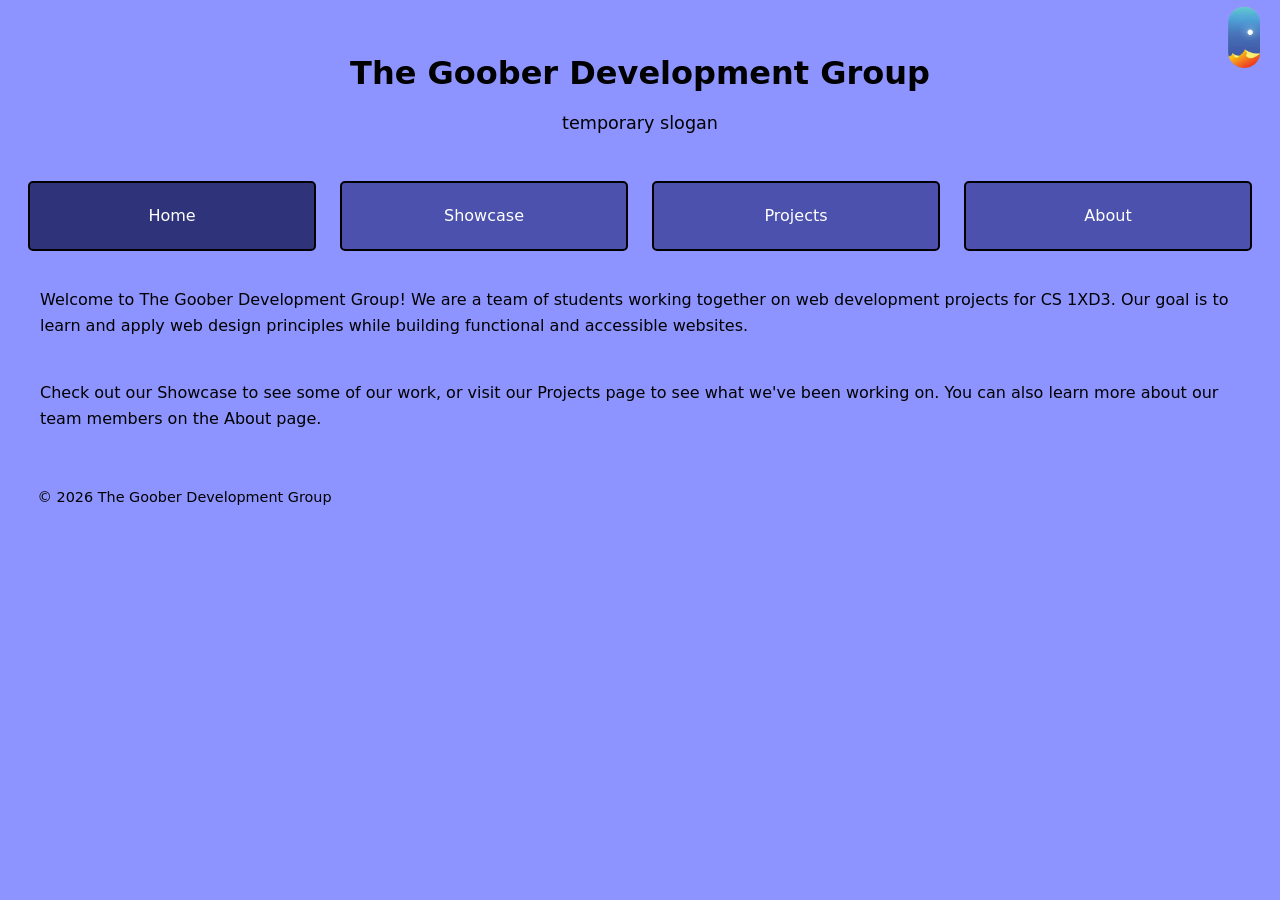
<file: index.html>
<!DOCTYPE html>
<html lang="en">
<head>
    <meta charset="UTF-8">
    <meta name="viewport" content="width=device-width, initial-scale=1.0">
    <title>The Goober Development Group</title>

    <link rel="stylesheet" href="./assets/css/global.css">

    <script defer src="./assets/js/theme.js"></script>
</head>
<body>
    <div id="container">
        <div id="header">
            <h1>The Goober Development Group</h1>
            <h2>temporary slogan</h2>
            <div id="theme"></div>
        </header>
        </div>

        <div id="nav">
            <a href="./index.html" class = "selected">Home</a>
            <a href="./showcase/index.html">Showcase</a>
            <a href="./projects/index.html">Projects</a>
            <a href="./about.html">About</a>
        </div>

        <div id="content">
            <p>Welcome to The Goober Development Group! We are a team of students working together on web development projects for CS 1XD3. Our goal is to learn and apply web design principles while building functional and accessible websites.</p>
            <br>
            <p>Check out our Showcase to see some of our work, or visit our Projects page to see what we've been working on. You can also learn more about our team members on the About page.</p>
        </div>


        <div id="footer">
            &copy; 2026 The Goober Development Group
        </div>
    </div>
</body>
</html>
</file>
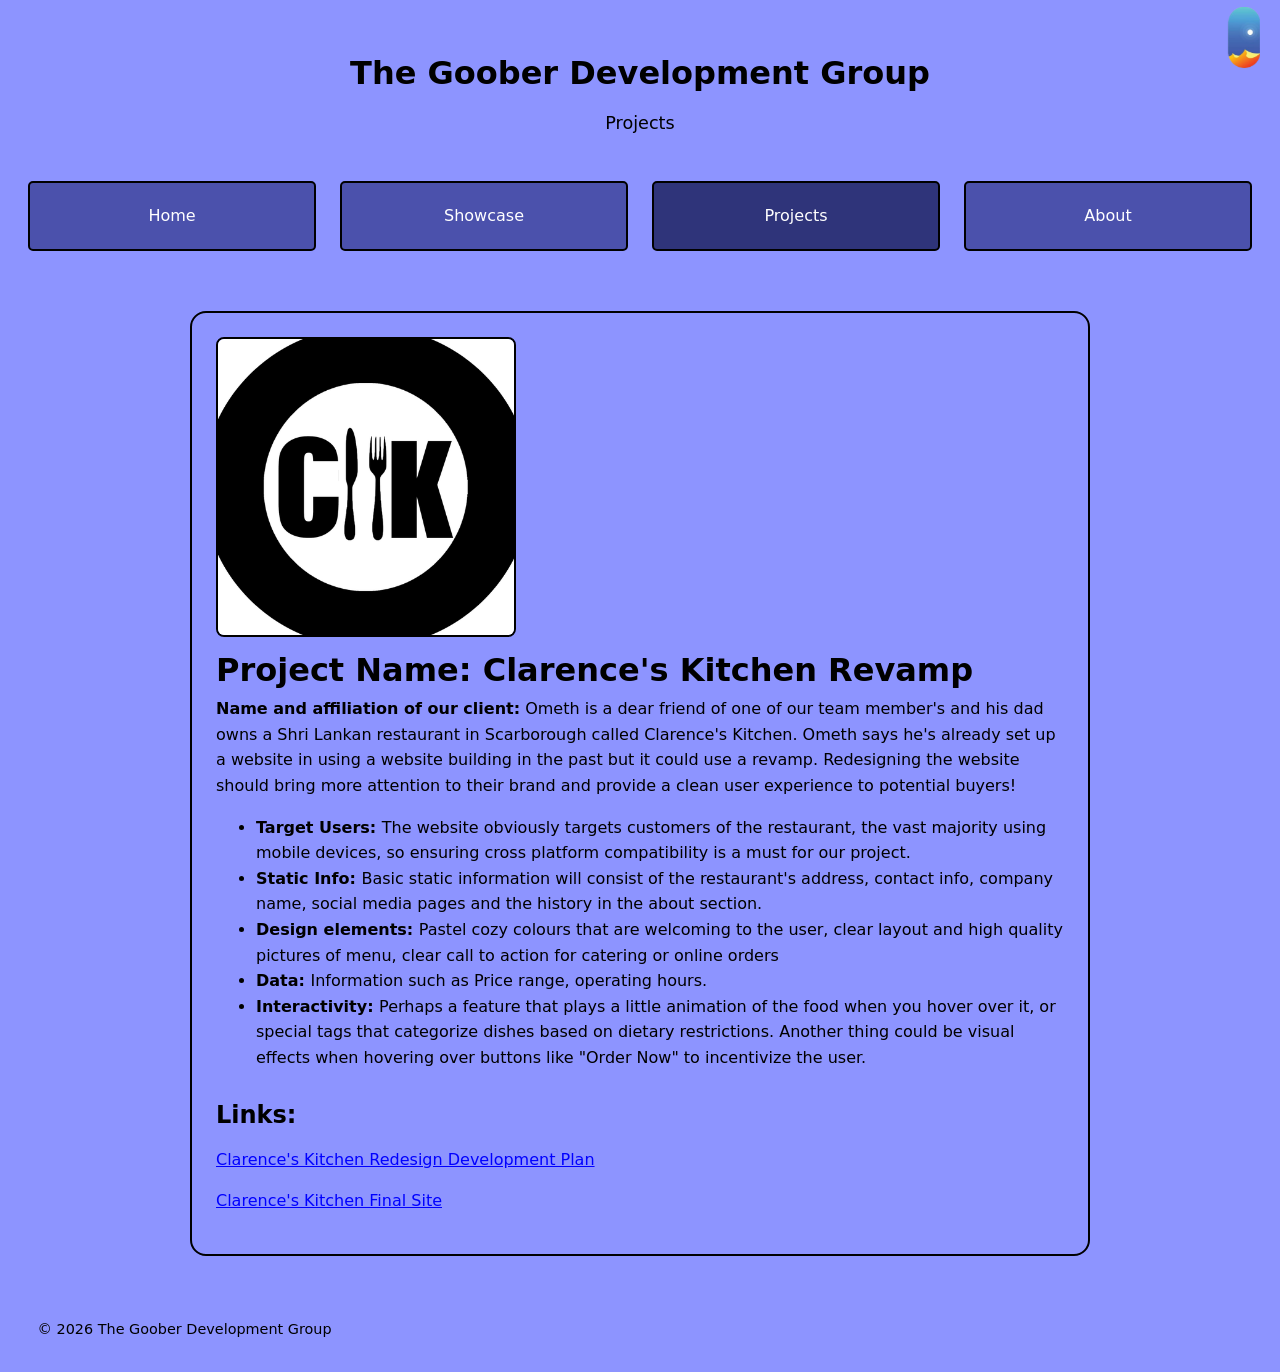
<file: projects/index.html>
<!DOCTYPE html>
<html lang="en">

<head>
    <meta charset="UTF-8">
    <meta name="viewport" content="width=device-width, initial-scale=1.0">
    <title>Projects | The Goober Development Group</title>
    <link rel="stylesheet" href="../assets/css/global.css">
    <link rel="stylesheet" href="../assets/css/project.css">
    <base href="../">
    <script defer src="./assets/js/theme.js"></script>
</head>

<body>
    <div id="container">
        <div id="header">
            <h1>The Goober Development Group</h1>
            <h2>Projects</h2>
            <div id="theme"></div>
        </div>

        <div id="nav">
            <a href="./index.html">Home</a>
            <a href="./showcase/index.html">Showcase</a>
            <a href="./projects/index.html" class="selected">Projects</a>
            <a href="./about.html">About</a>
        </div>

        <div id="content">
            <div class="container">
                <img src="./assets/images/ck_logo.png" class="projectimg">
                <h1>Project Name: Clarence's Kitchen Revamp</h1>
                <p><strong>Name and affiliation of our client:</strong> Ometh is a dear friend of one of our team
                    member's and his dad owns a Shri Lankan restaurant in Scarborough called Clarence's Kitchen. Ometh
                    says he's already set up a website in using a website building in the past but it could use a
                    revamp. Redesigning the website should bring more attention to their brand and provide a clean user
                    experience to potential buyers!</p>
                <ul>
                    <li><strong>Target Users: </strong>The website obviously targets customers of the restaurant, the
                        vast majority using mobile devices, so ensuring cross platform compatibility is a must for our
                        project.</li>
                    <li><strong>Static Info: </strong>Basic static information will consist of the restaurant's address,
                        contact info, company name, social media pages and the history in the about section.</li>
                    <li><strong>Design elements: </strong>Pastel cozy colours that are welcoming to the user, clear
                        layout and high quality pictures of menu, clear call to action for catering or online orders
                    </li>
                    <li><strong>Data: </strong>Information such as Price range, operating hours.</li>
                    <li><strong>Interactivity: </strong>Perhaps a feature that plays a little animation of the food when
                        you hover over it, or special tags that categorize dishes based on dietary restrictions. Another
                        thing could be visual effects when hovering over buttons like "Order Now" to incentivize the
                        user.</li>
                </ul>
                <br>
                <h2>Links:</h2>
                <p><a href="./projects/development-plan.html">Clarence's Kitchen Redesign Development Plan</a></p>
                <p><a href="./projects/team_project/">Clarence's Kitchen Final Site</a></p>
                
            </div>

        </div>

    </div>

    <div id="footer">
        &copy; 2026 The Goober Development Group
    </div>
    </div>
</body>

</html>
</file>
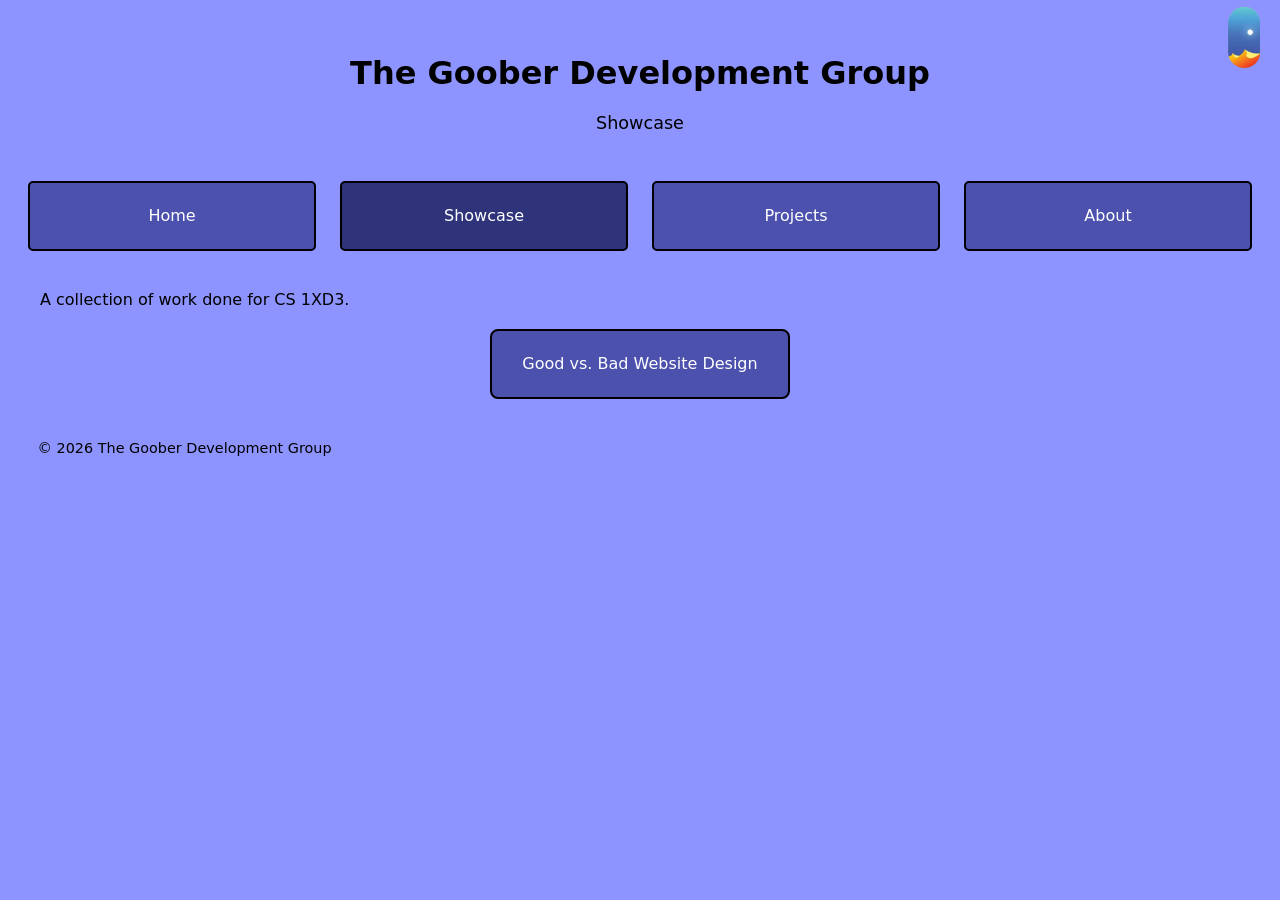
<file: showcase/index.html>
<!DOCTYPE html>
<html lang="en">
<head>
    <meta charset="UTF-8">
    <meta name="viewport" content="width=device-width, initial-scale=1.0">
    <title>Showcase | The Goober Development Group</title>
    <link rel="stylesheet" href="../assets/css/global.css">
    <link rel="stylesheet" href="../assets/css/showcase.css">

    <base href="../">
    <script defer src="./assets/js/theme.js"></script>
</head>
<body>
    <div id="container">

        <div id="header">
            <h1>The Goober Development Group</h1>
            <h2>Showcase</h2>
            <div id="theme"></div>
        </div>

        <div id="nav">
            <a href="./index.html">Home</a>
            <a href="./showcase/index.html" class="selected">Showcase</a>
            <a href="./project.html">Projects</a>
            <a href="./about.html">About</a>
        </div>

        <div id="content">
            <p>A collection of work done for CS 1XD3.</p>

            <div class="showcase-links">
                <a href="./showcase/design-principles.html" class="showcase-item">Good vs. Bad Website Design</a>
            </div>
        </div>

        <div id="footer">
            &copy; 2026 The Goober Development Group
        </div>
    </div>
</body>
</html>
</file>
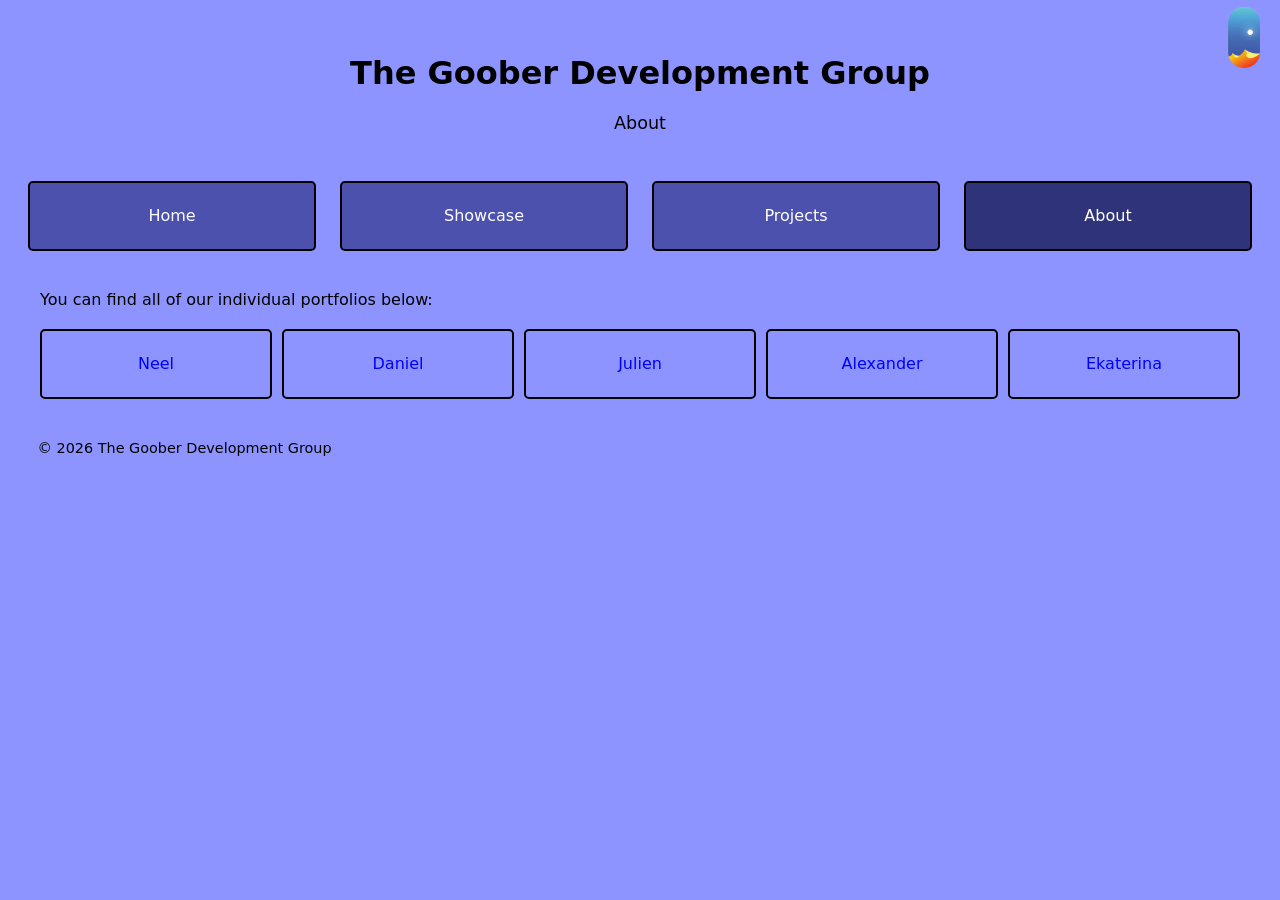
<file: about.html>
<!DOCTYPE html>
<html lang="en">
<head>
    <meta charset="UTF-8">
    <meta name="viewport" content="width=device-width, initial-scale=1.0">
    <title>About | The Goober Development Group</title>
    <link rel="stylesheet" href="./assets/css/global.css">
    <link rel="stylesheet" href="./assets/css/about.css">

    <script defer src="./assets/js/theme.js"></script>
</head>
<body>
    <div id="container">
        <div id="header">
            <h1>The Goober Development Group</h1>
            <h2>About</h2>
            <div id="theme"></div>
        </div>

        <div id="nav">
            <a href="./index.html">Home</a>
            <a href="./showcase/index.html">Showcase</a>
            <a href="./projects/index.html">Projects</a>
            <a href="./about.html" class = "selected">About</a>
        </div>

        <div id="content">

            <p>You can find all of our individual portfolios below:</p>
            
            <div class="portfolio-links">
                <a class="portfolio-item" href="https://cs1xd3.cas.mcmaster.ca/~paten164">Neel</a>
                <a class="portfolio-item" href="https://cs1xd3.cas.mcmaster.ca/~kogand4">Daniel</a>
                <a class="portfolio-item" href="https://cs1xd3.cas.mcmaster.ca/~wallaj25">Julien</a>
                <a class="portfolio-item" href="https://cs1xd3.cas.mcmaster.ca/~perlocka">Alexander</a>
                <a class="portfolio-item" href="https://cs1xd3.cas.mcmaster.ca/~uhalovae/New%20Portfolio/">Ekaterina</a>
            </div>

        </div>

        <div id="footer">
            &copy; 2026 The Goober Development Group

        </div>
    </div>
</body>
</html>
</file>
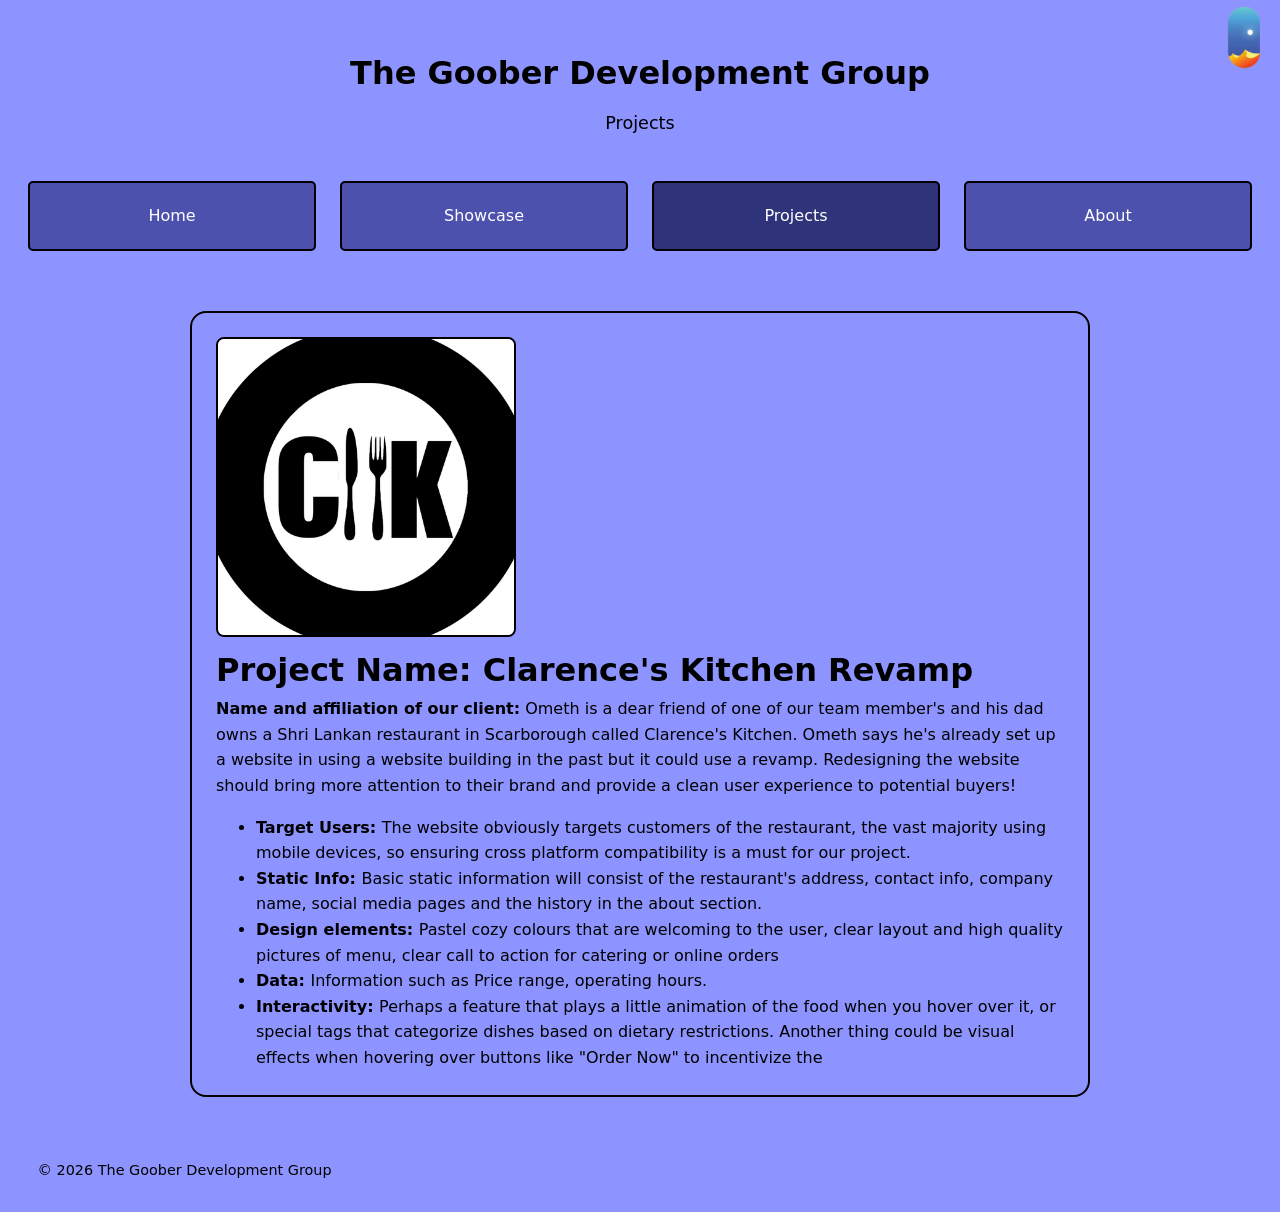
<file: project.html>
<!DOCTYPE html>
<html lang="en">

<head>
    <meta charset="UTF-8">
    <meta name="viewport" content="width=device-width, initial-scale=1.0">
    <title>Projects | The Goober Development Group</title>
    <link rel="stylesheet" href="./assets/css/global.css">
    <link rel="stylesheet" href="./assets/css/project.css">

    <script defer src="./assets/js/theme.js"></script>
</head>

<body>
    <div id="container">
        <div id="header">
            <h1>The Goober Development Group</h1>
            <h2>Projects</h2>
            <div id="theme"></div>
        </div>

        <div id="nav">
            <a href="./index.html">Home</a>
            <a href="./showcase/index.html">Showcase</a>
            <a href="./project.html" class="selected">Projects</a>
            <a href="./about.html">About</a>
        </div>

        <div id="content">
            <div class="container">
                <div>
                    <img src="assets/images/ck_logo.png" class="projectimg">
                <h1>Project Name: Clarence's Kitchen Revamp</h1>
                <p><strong>Name and affiliation of our client:</strong> Ometh is a dear friend of one of our team member's and his dad owns a Shri Lankan restaurant in Scarborough called Clarence's Kitchen. Ometh says he's already set up a website in using a website building in the past but it could use a revamp. Redesigning the website should bring more attention to their brand and provide a clean user experience to potential buyers!</p>
                <ul>
                    <li><strong>Target Users: </strong>The website obviously targets customers of the restaurant, the vast majority using mobile devices, so ensuring cross platform compatibility is a must for our project.</li>
                    <li><strong>Static Info: </strong>Basic static information will consist of the restaurant's address, contact info, company name, social media pages and the history in the about section.</li>
                    <li><strong>Design elements: </strong>Pastel cozy colours that are welcoming to the user, clear layout and high quality pictures of menu, clear call to action for catering or online orders</li>
                    <li><strong>Data: </strong>Information such as Price range, operating hours.</li>
                    <li><strong>Interactivity: </strong>Perhaps a feature that plays a little animation of the food when you hover over it, or special tags that categorize dishes based on dietary restrictions. Another thing could be visual effects when hovering over buttons like "Order Now" to incentivize the</li>
                </ul>
            </div>

                    </div>
                    
            </div>

        </div>

        <div id="footer">
            &copy; 2026 The Goober Development Group
        </div>
    </div>
</body>

</html>
</file>
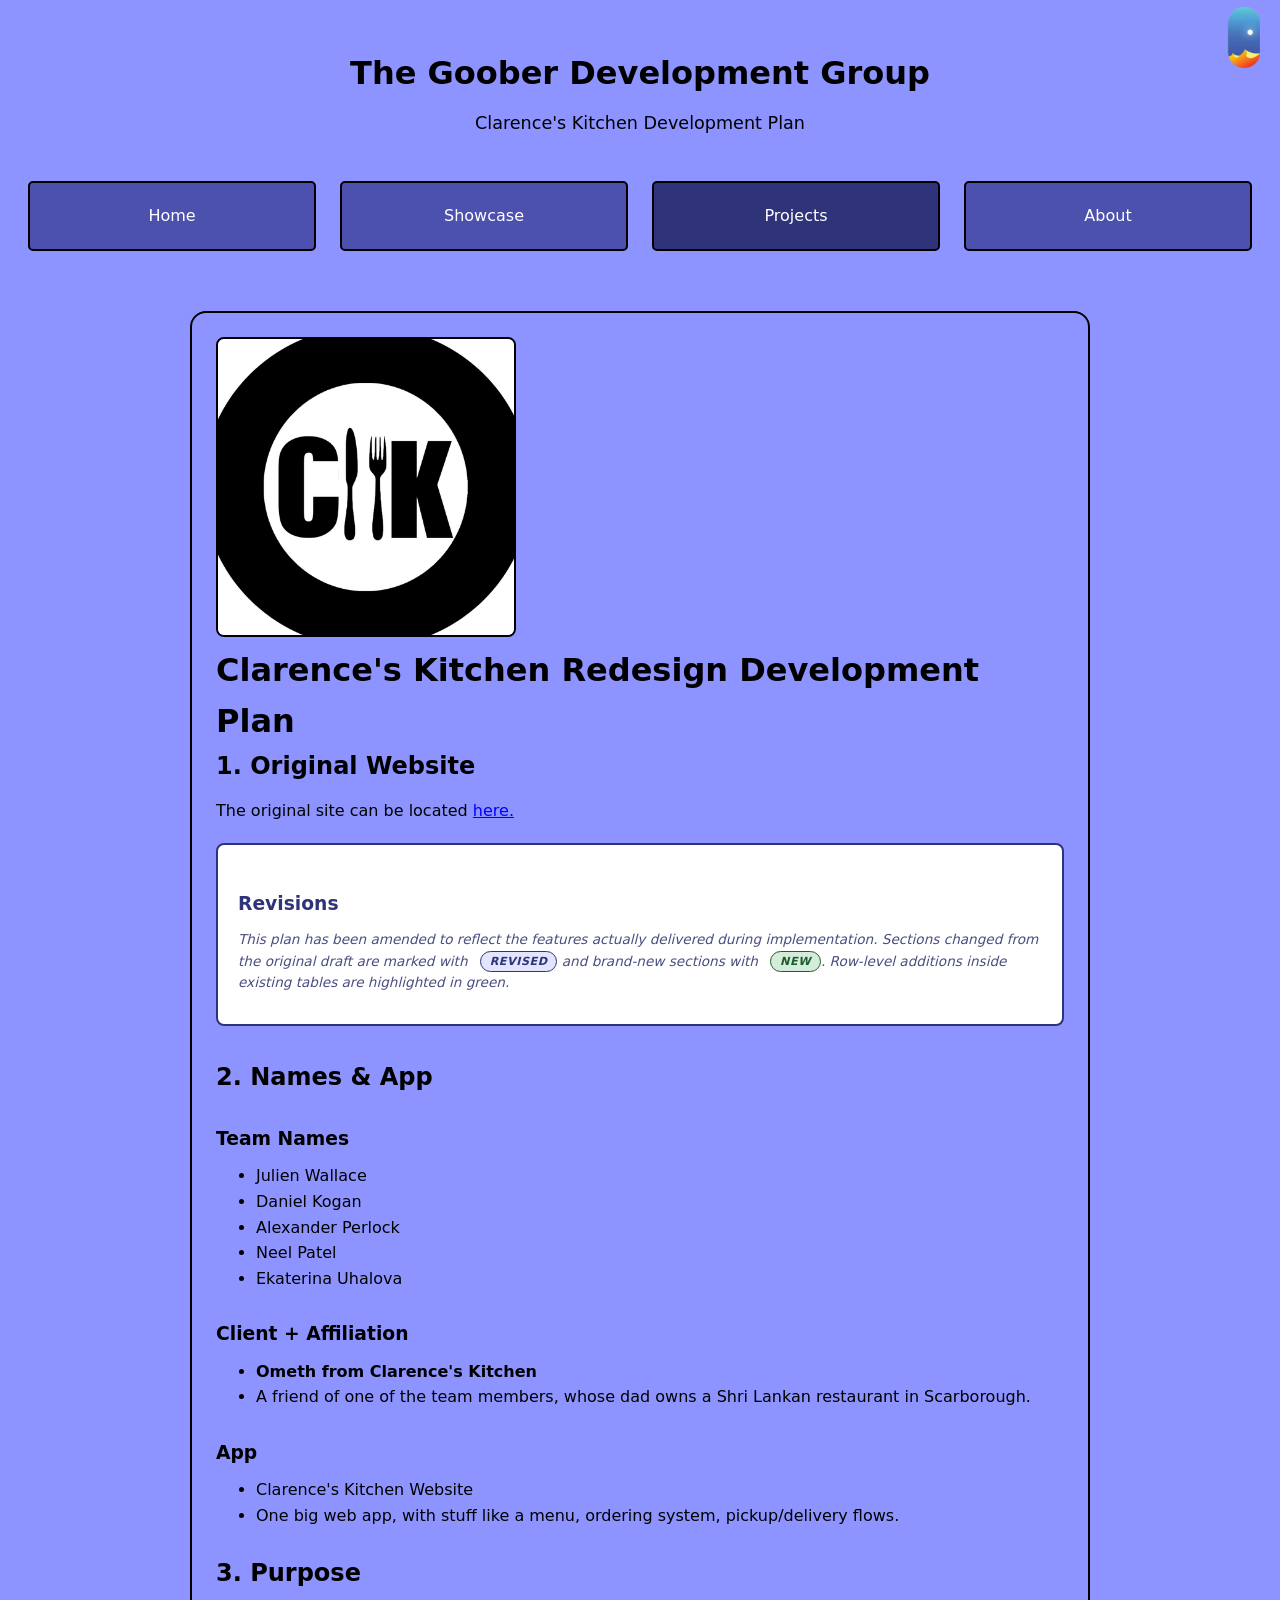
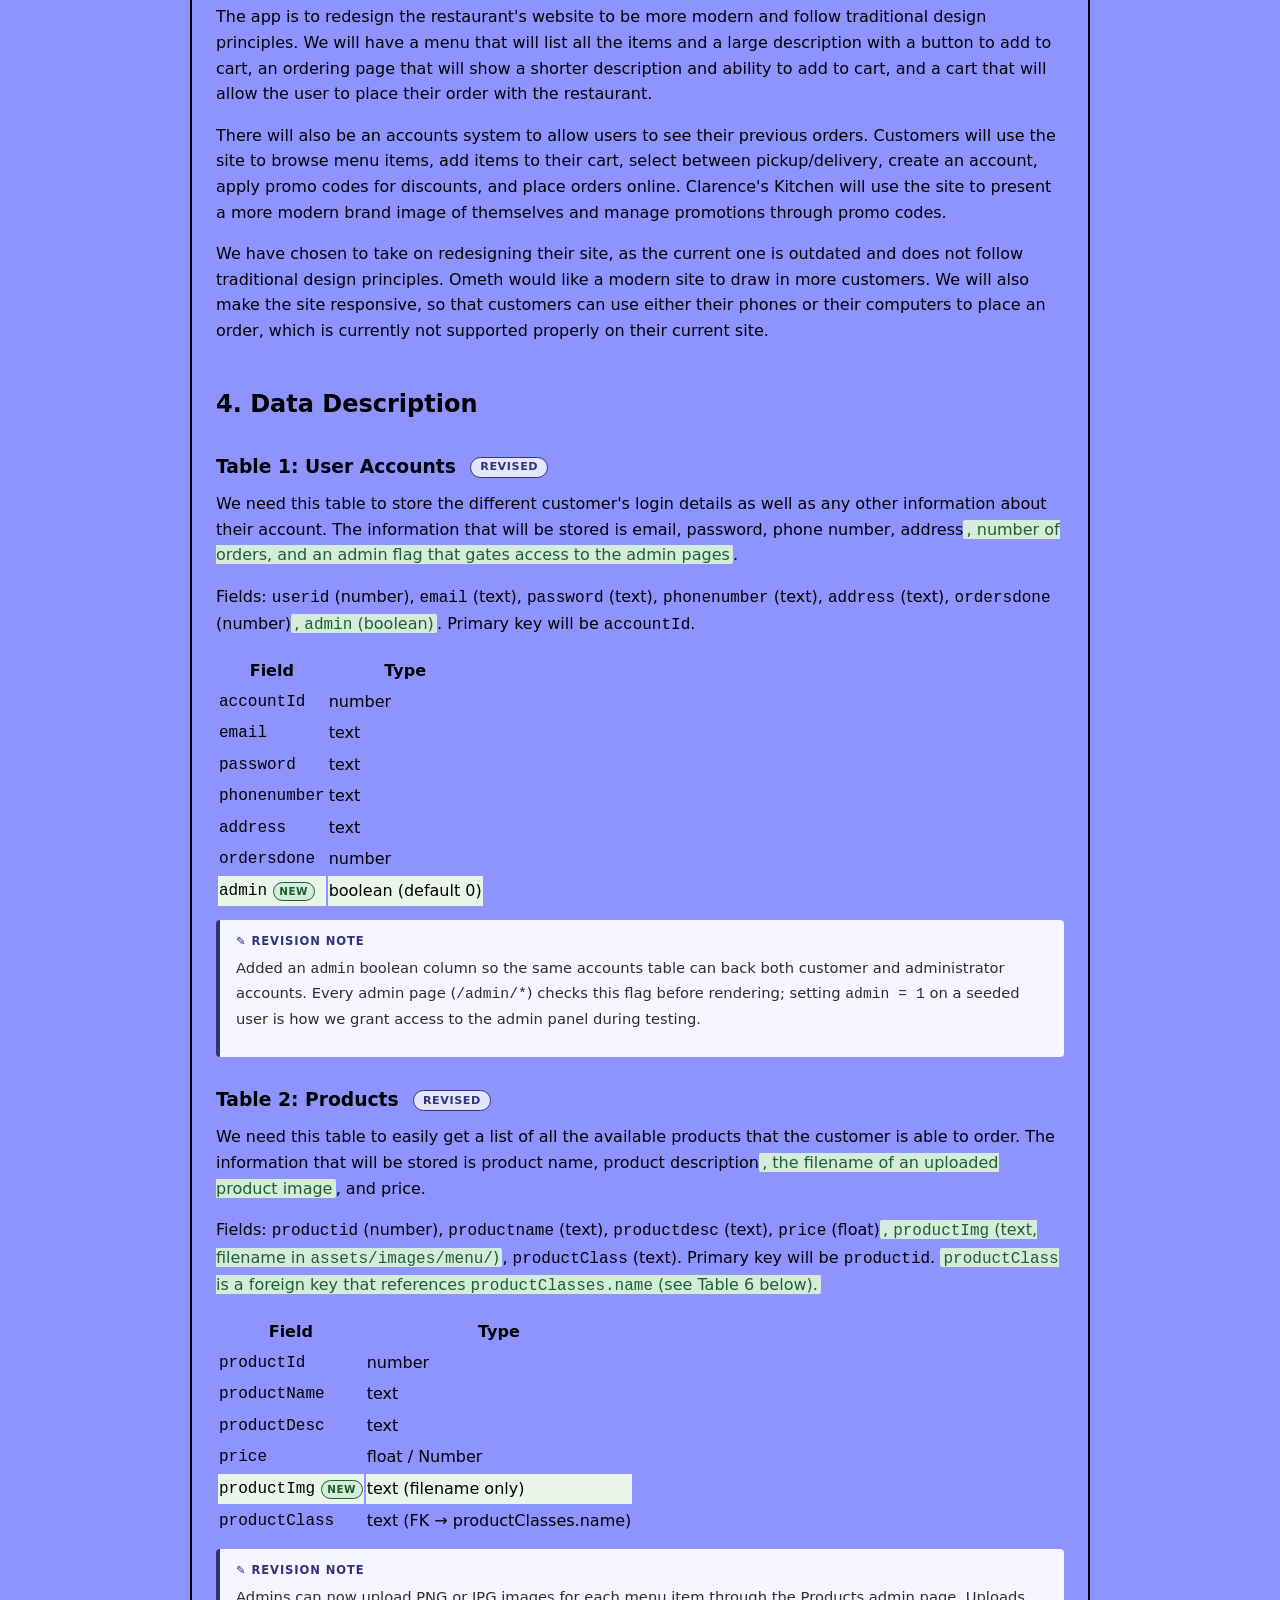
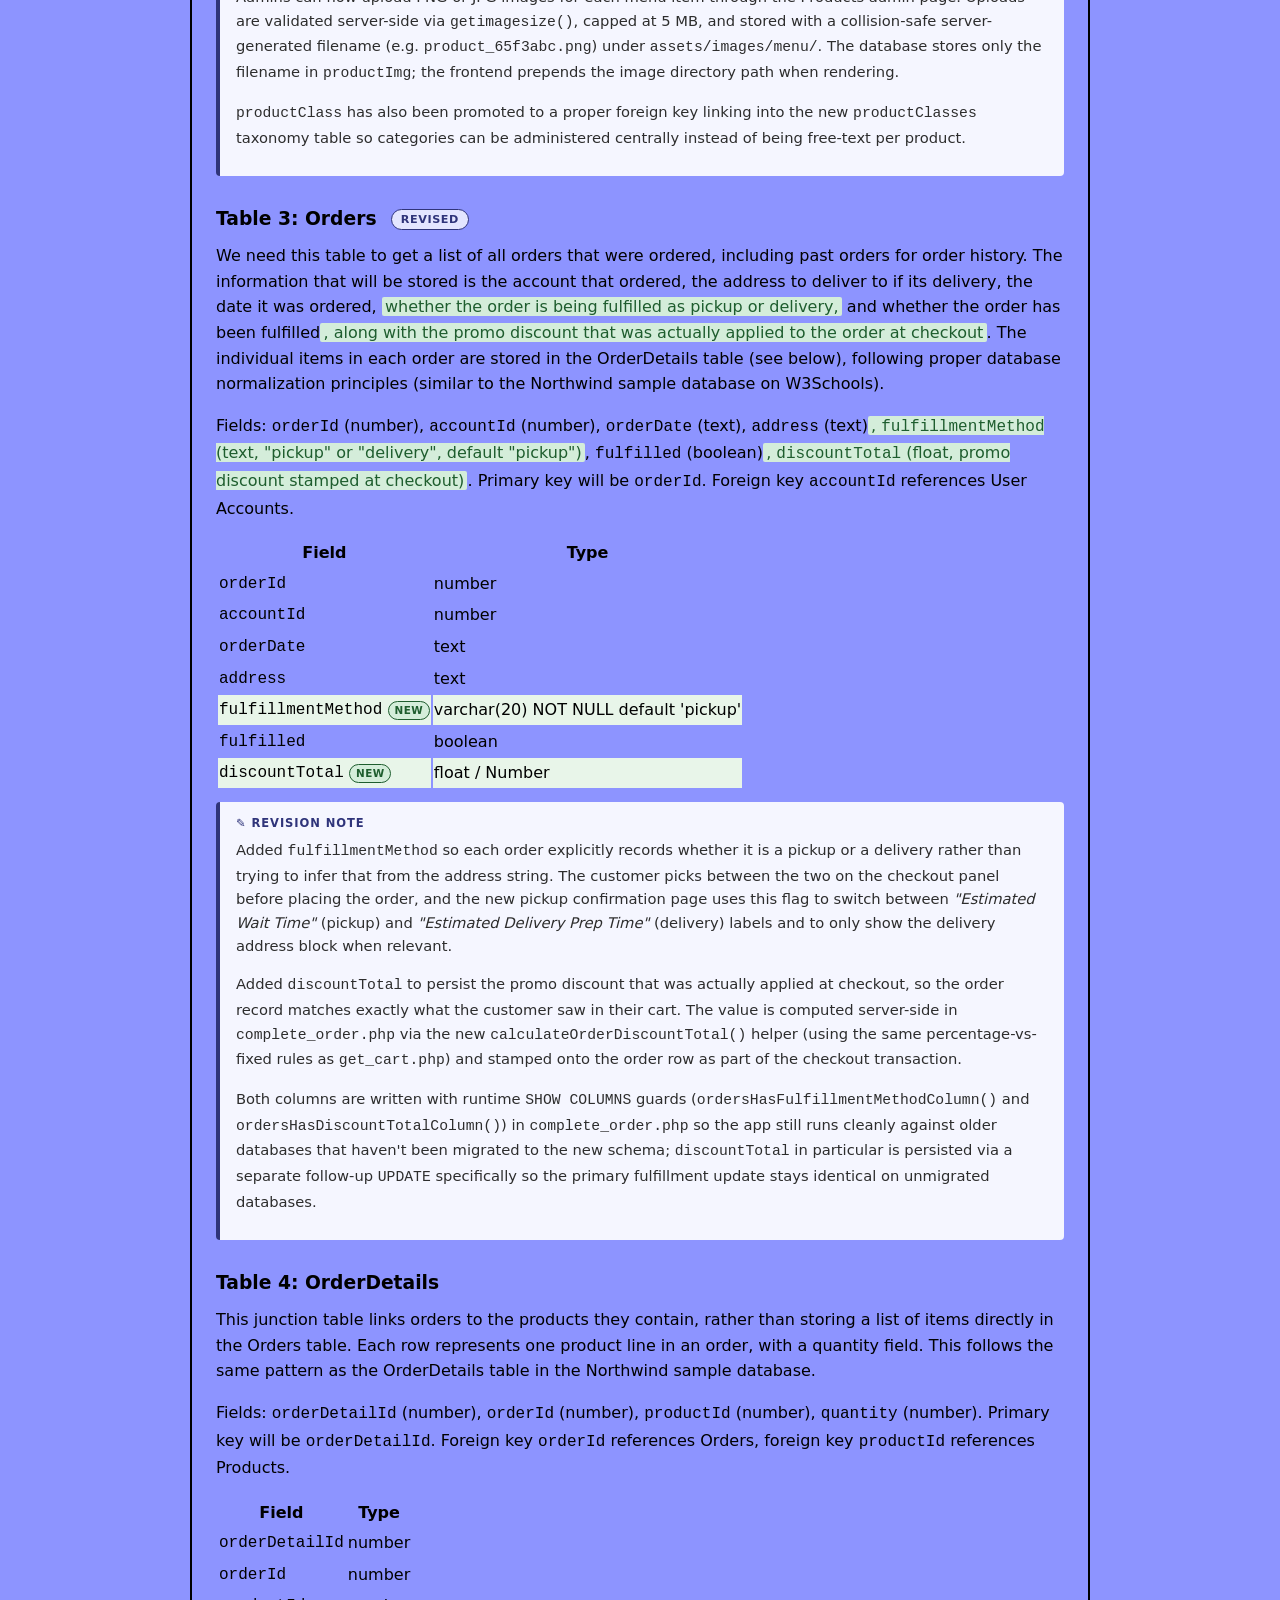
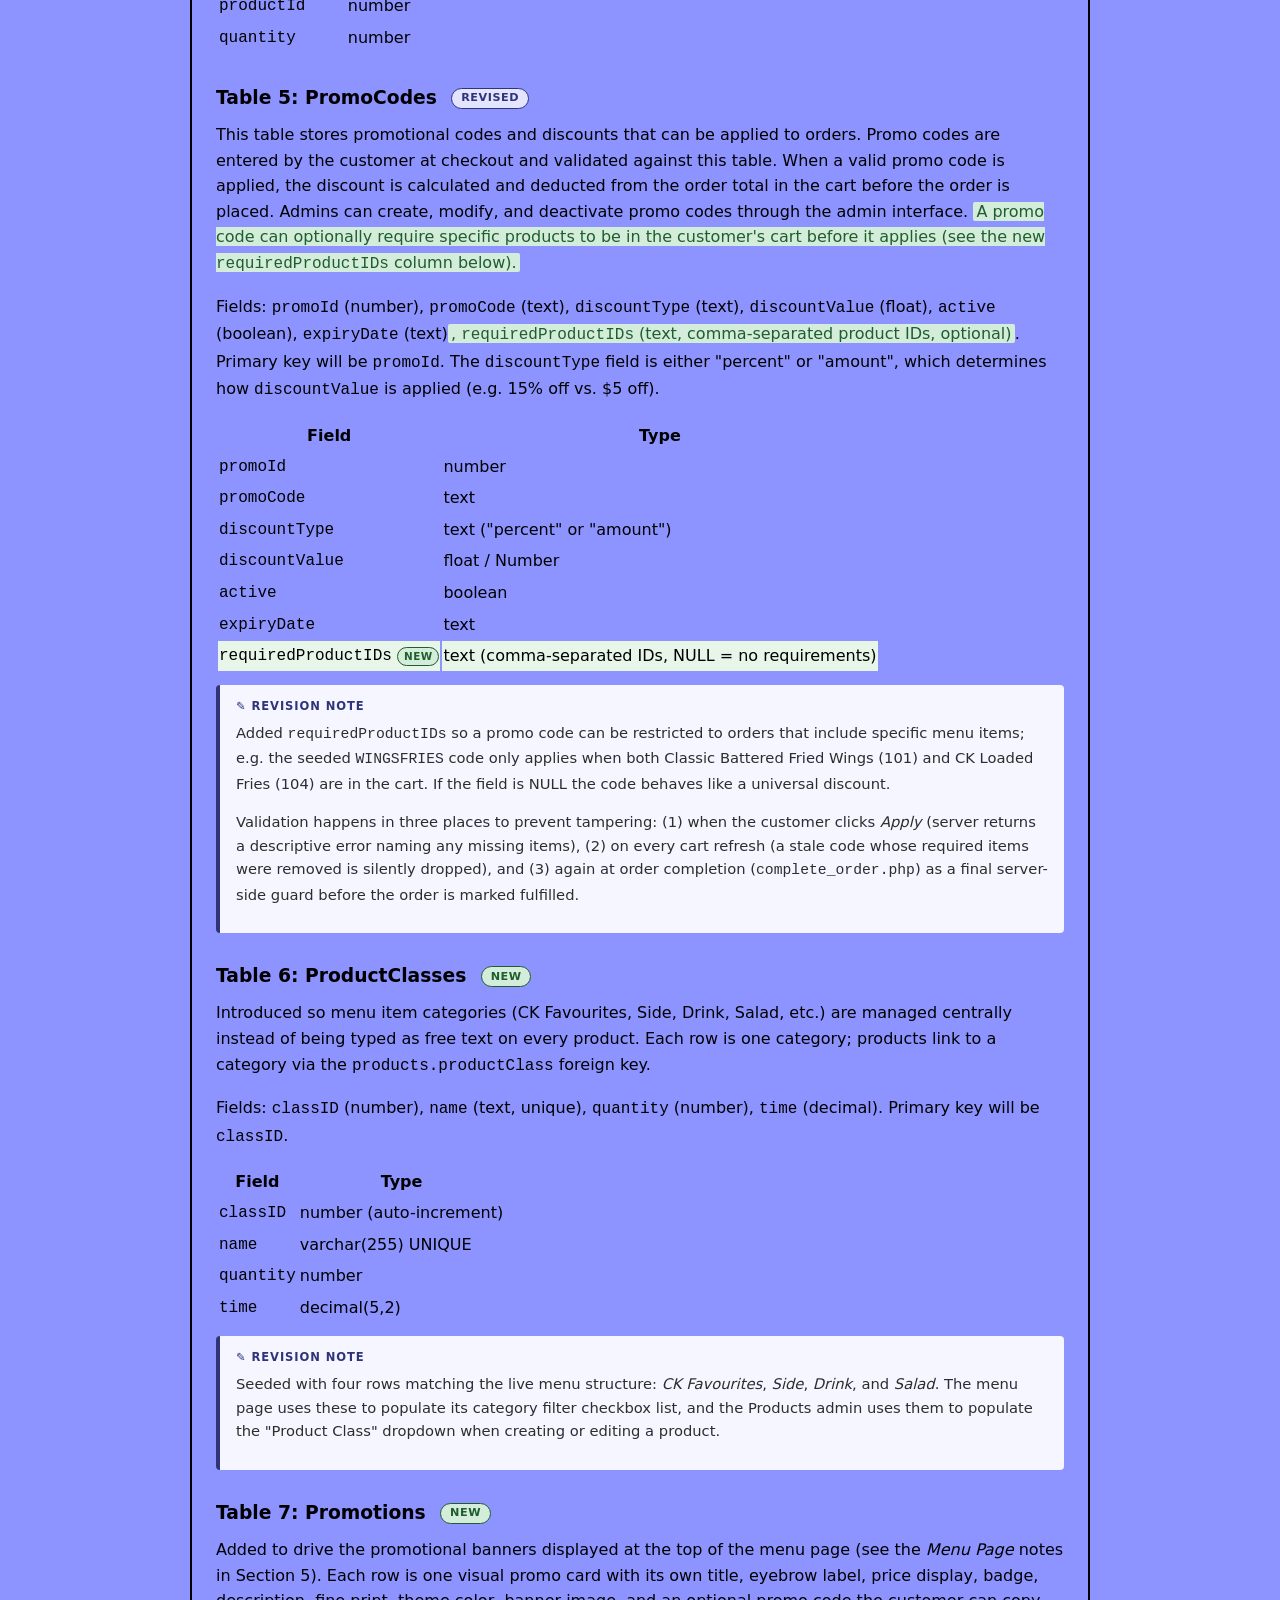
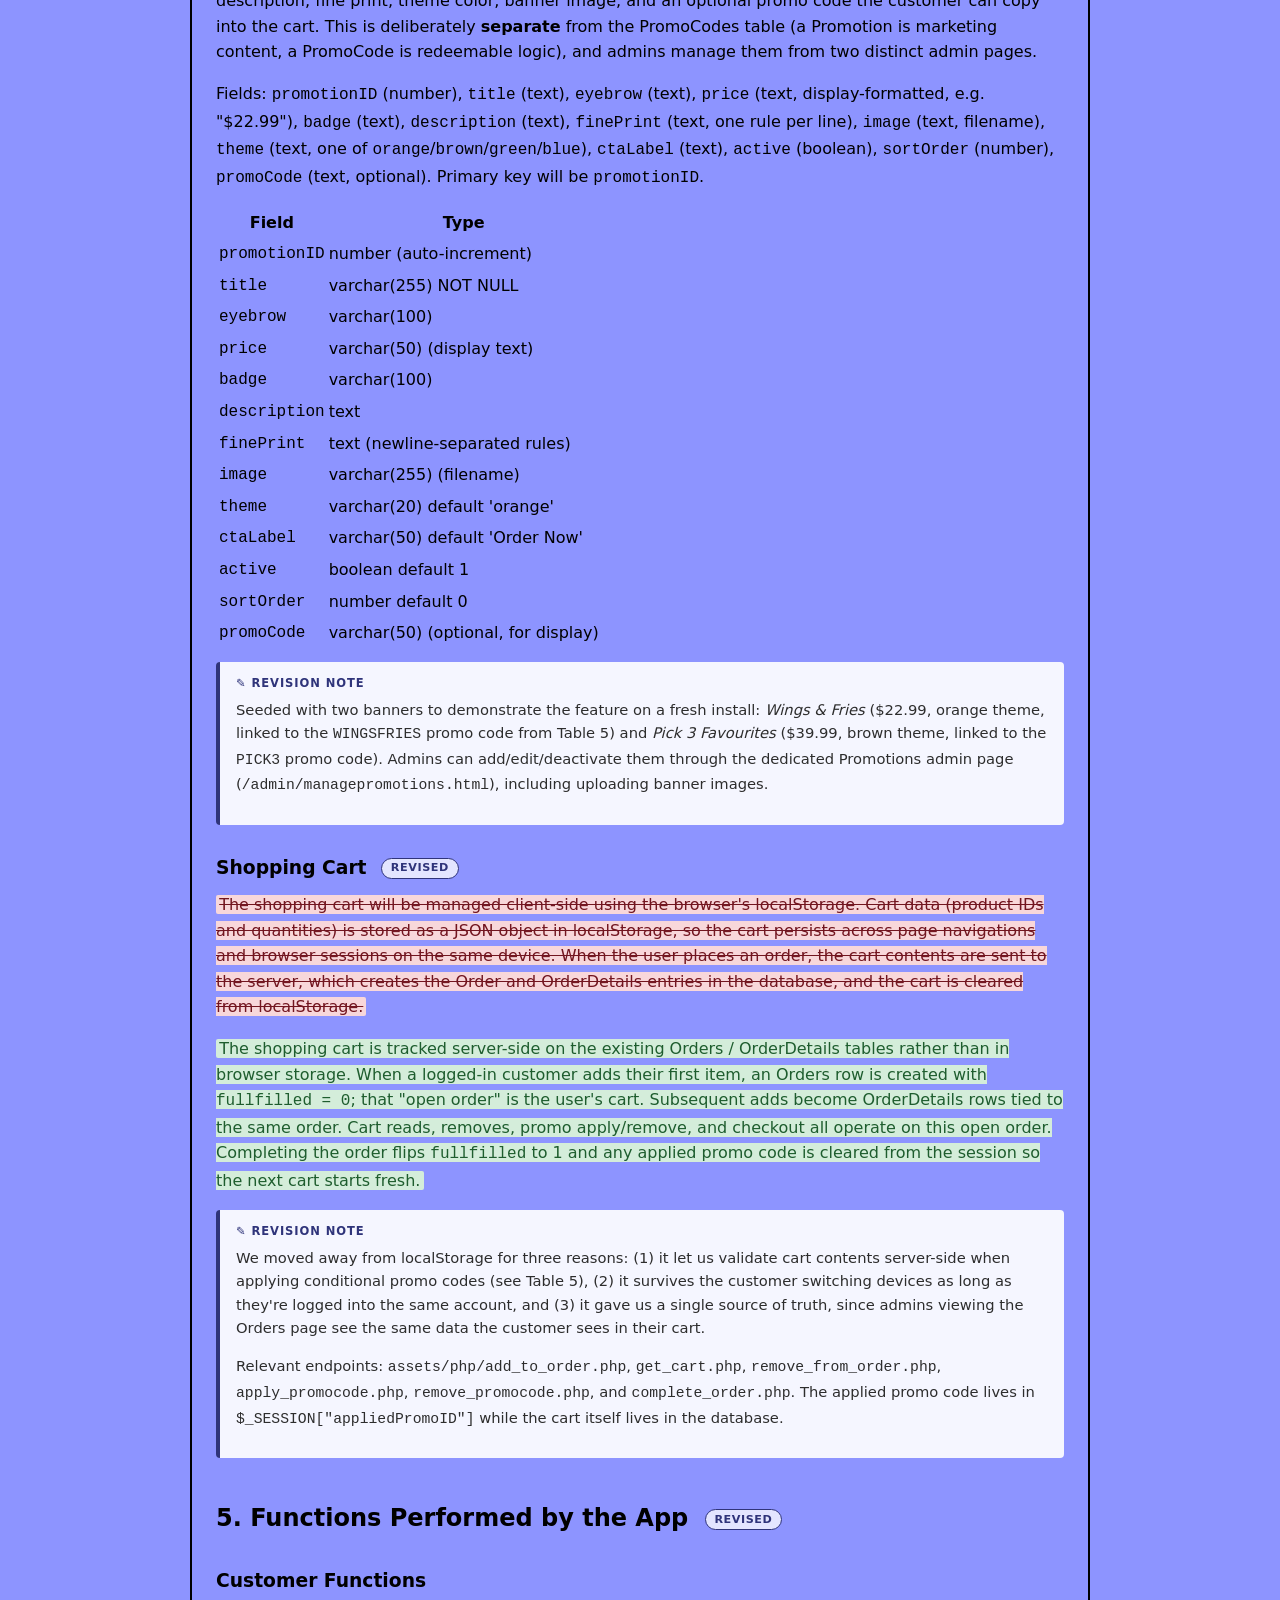
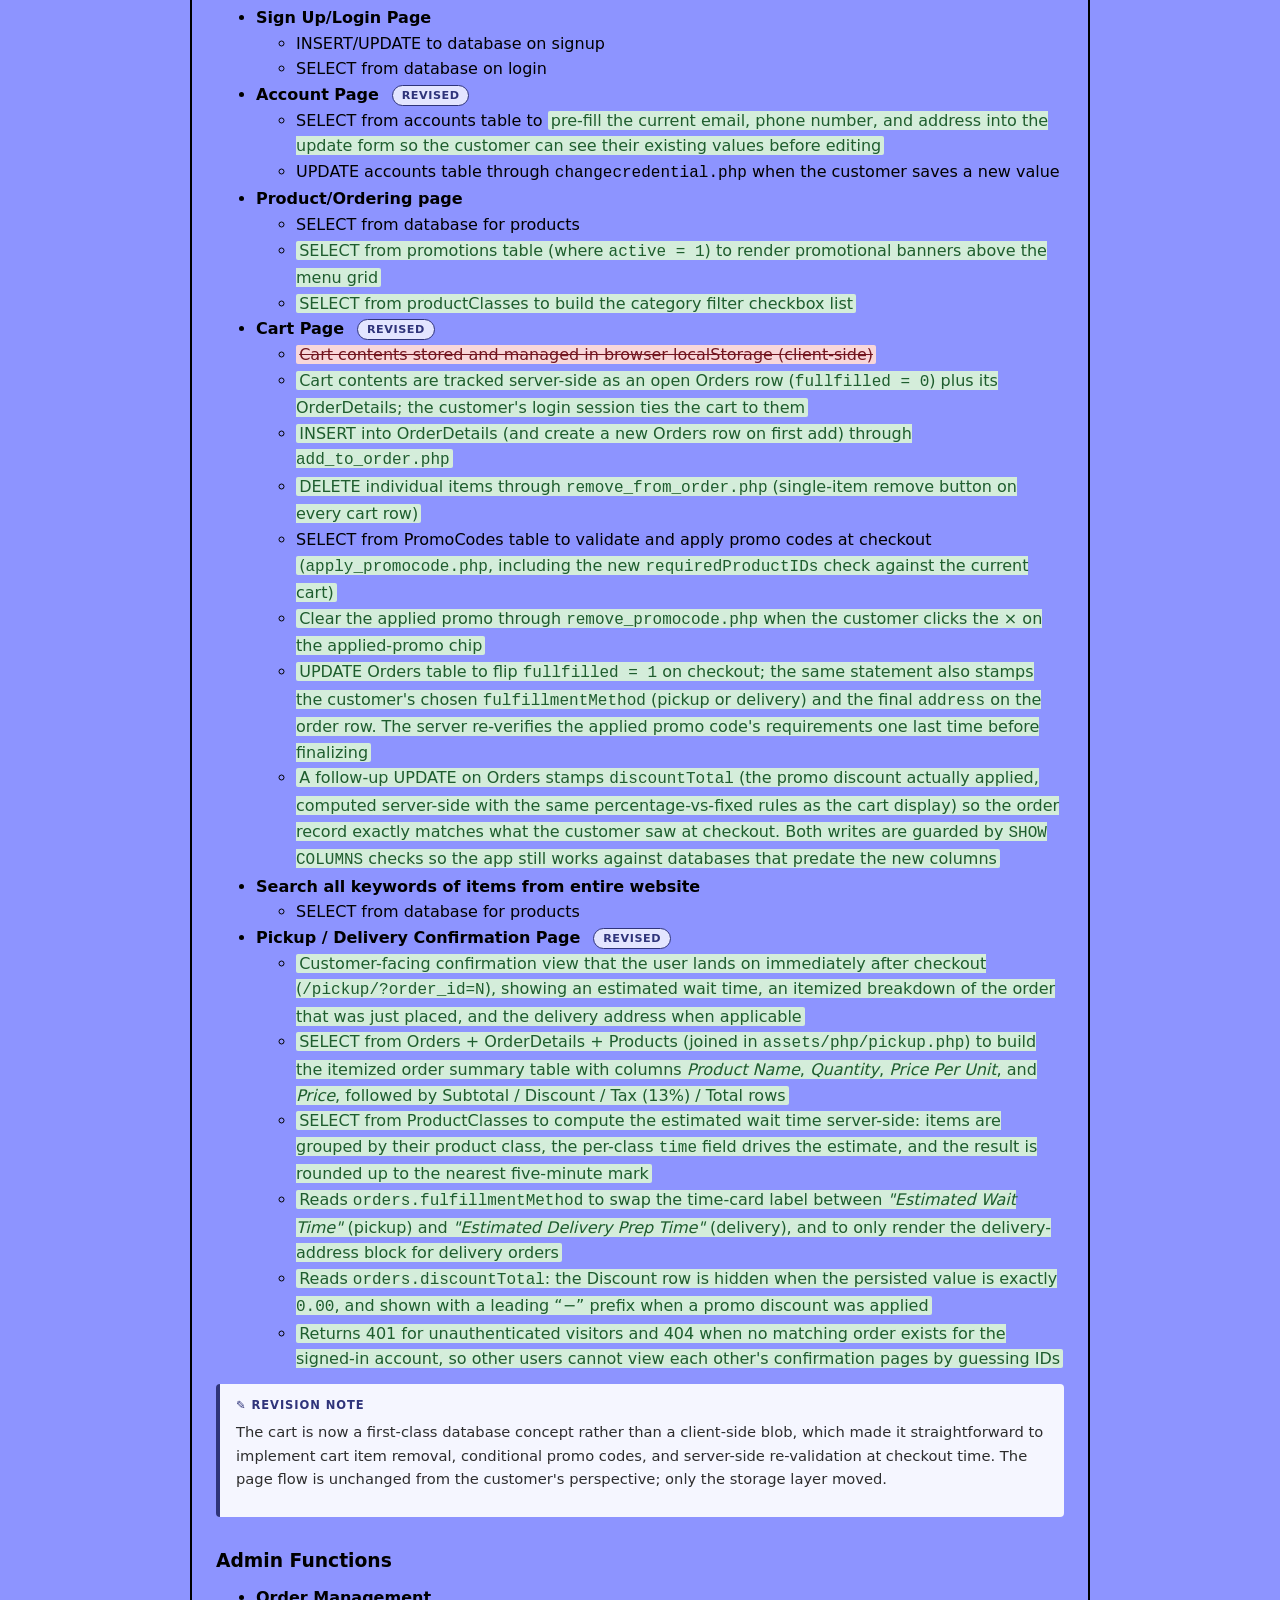
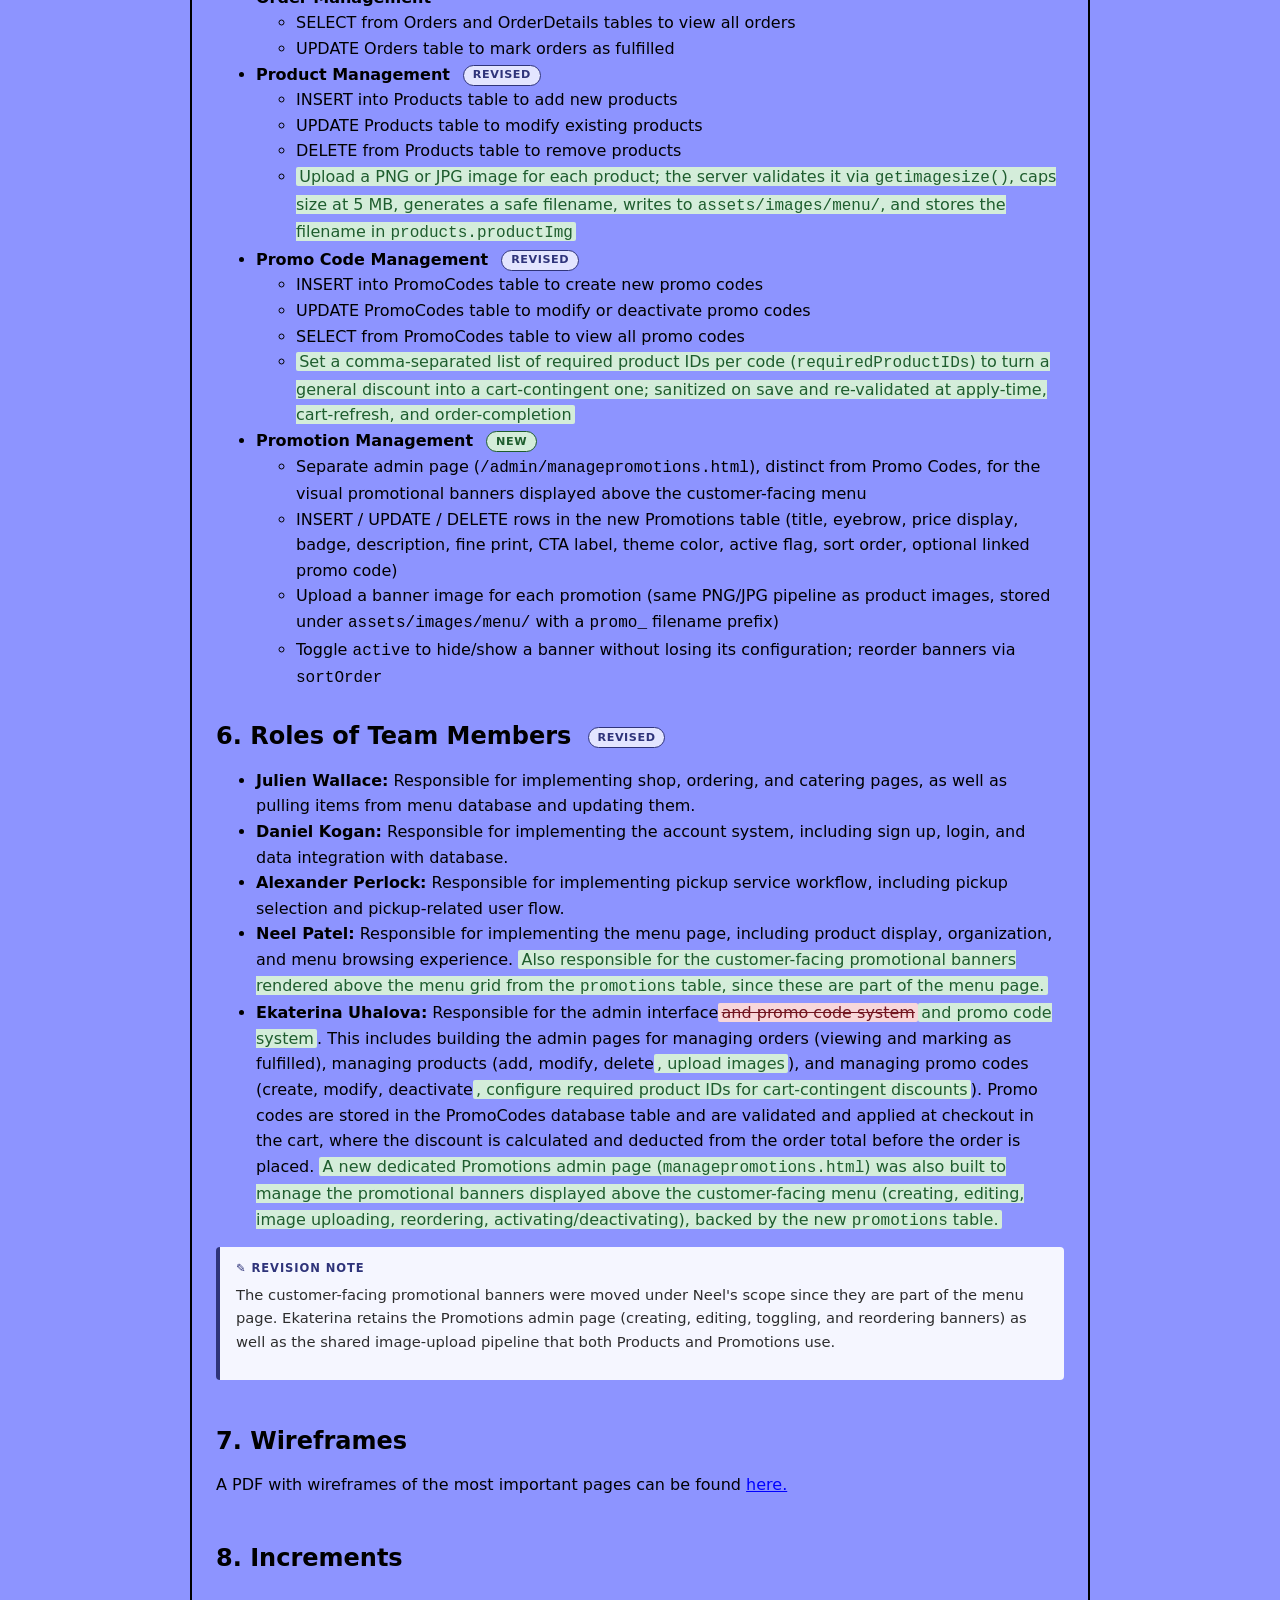
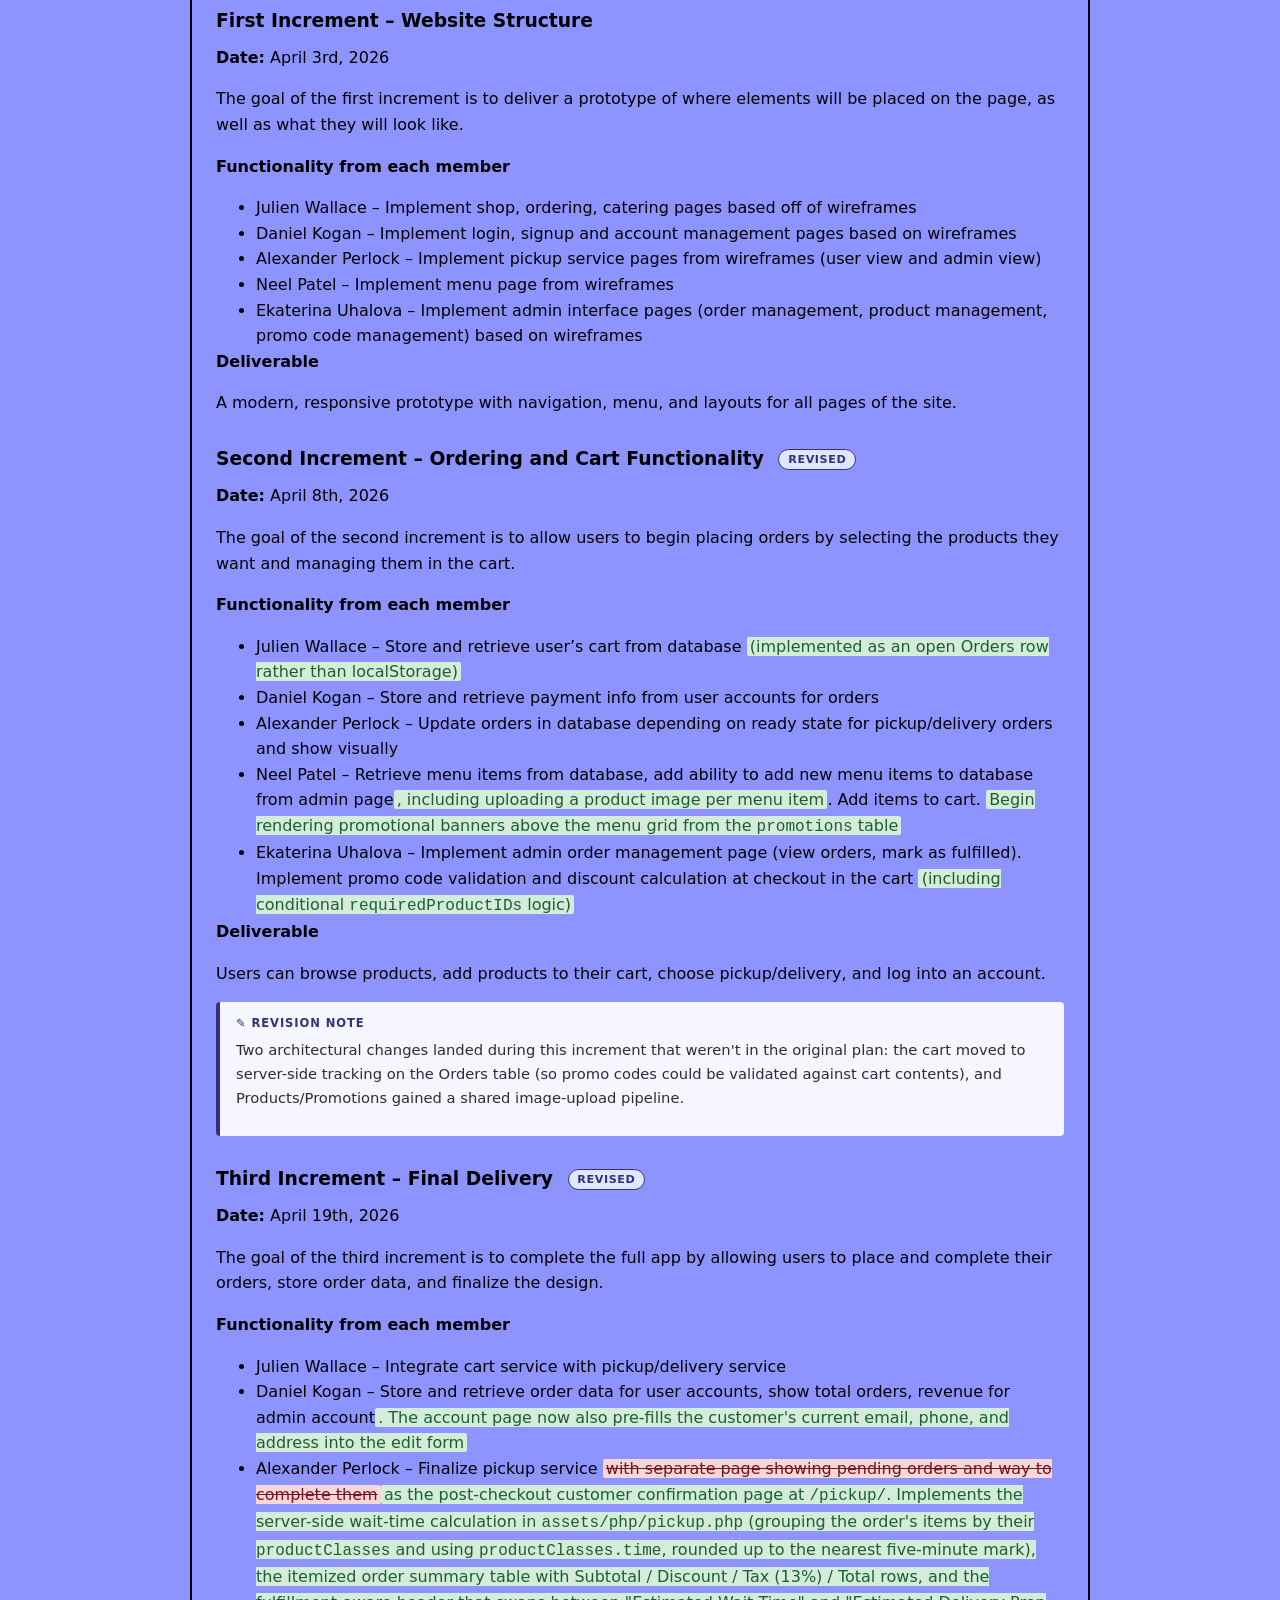
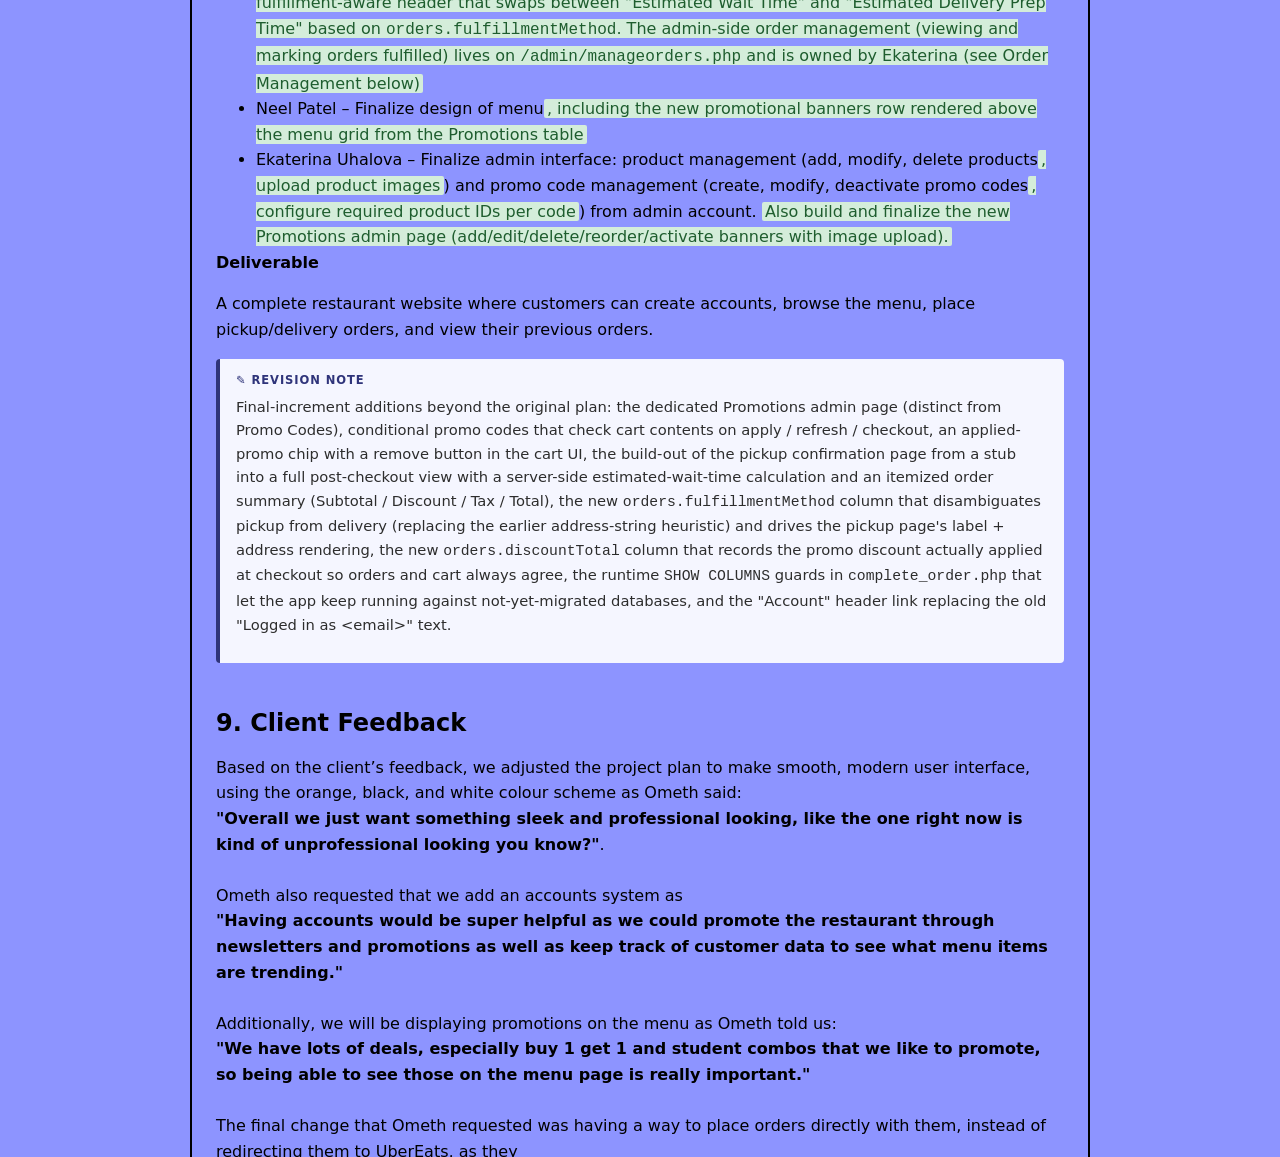
<file: projects/development-plan.html>
<!DOCTYPE html>
<html lang="en">

<head>
    <meta charset="UTF-8">
    <meta name="viewport" content="width=device-width, initial-scale=1.0">
    <title>Development Plan | The Goober Development Group</title>
    <link rel="stylesheet" href="../assets/css/global.css">
    <link rel="stylesheet" href="../assets/css/project.css">
    <base href="../">
    <script defer src="./assets/js/theme.js"></script>
</head>

<body>
    <div id="container">
        <div id="header">
            <h1>The Goober Development Group</h1>
            <h2>Clarence's Kitchen Development Plan</h2>
            <div id="theme"></div>
        </div>

        <div id="nav">
            <a href="./index.html">Home</a>
            <a href="./showcase/index.html">Showcase</a>
            <a href="./projects/index.html" class="selected">Projects</a>
            <a href="./about.html">About</a>
        </div>

        <div id="content">
            <div class="container">
                <img src="./assets/images/ck_logo.png" class="projectimg">

                <h1>Clarence's Kitchen Redesign Development Plan</h1>

                <h2>1. Original Website</h2>
                <p>The original site can be located <a
                        href="https://sites.google.com/student.tdsb.on.ca/clarences-kitchen/home">here.</a></p>

                <aside class="revision-log" aria-labelledby="revision-log-heading">
                    <h3 id="revision-log-heading">Revisions</h3>
                    <p class="rev-date">This plan has been amended to reflect the features actually delivered during implementation. Sections changed from the original draft are marked with
                        <span class="revision-badge revised">Revised</span>
                        and brand-new sections with
                        <span class="revision-badge new">New</span>.
                        Row-level additions inside existing tables are highlighted in green.</p>
                </aside>

                <h2>2. Names & App</h2>
                <h3>Team Names</h3>
                <ul>
                    <li>Julien Wallace</li>
                    <li>Daniel Kogan</li>
                    <li>Alexander Perlock</li>
                    <li>Neel Patel</li>
                    <li>Ekaterina Uhalova</li>
                </ul>

                <h3>Client + Affiliation</h3>
                <ul>
                    <li><strong>Ometh from Clarence's Kitchen</strong></li>
                    <li>A friend of one of the team members, whose dad owns a Shri Lankan restaurant in Scarborough.
                    </li>
                </ul>

                <h3>App</h3>
                <ul>
                    <li>Clarence's Kitchen Website</li>
                    <li>One big web app, with stuff like a menu, ordering system, pickup/delivery flows.</li>
                </ul>
                <br>

                <h2>3. Purpose</h2>
                <p>
                    The app is to redesign the restaurant's website to be more modern and follow traditional design
                    principles.
                    We will have a menu that will list all the items and a large description with a button to add to
                    cart, an ordering page that
                    will show a shorter description and ability to add to cart, and a cart that will allow the user to
                    place their order with the restaurant.
                </p>
                <p>
                    There will also be an accounts system to allow users to see their previous orders. Customers will
                    use the site to browse menu items,
                    add items to their cart, select between pickup/delivery, create an account, apply promo codes for
                    discounts, and place orders online. Clarence's Kitchen will use the site to
                    present a more modern brand image of themselves and manage promotions through promo codes.
                </p>
                <p>
                    We have chosen to take on redesigning their site, as the current one is outdated and does not follow
                    traditional design principles.
                    Ometh would like a modern site to draw in more customers. We will also make the site responsive, so
                    that customers can use either their phones
                    or their computers to place an order, which is currently not supported properly on their current
                    site.
                </p>
                <br>

                <h2>4. Data Description</h2>

                <h3>Table 1: User Accounts <span class="revision-badge revised">Revised</span></h3>
                <p>
                    We need this table to store the different customer's login details as well as any other information
                    about their account.
                    The information that will be stored is email, password, phone number, address<ins>, number of orders, and an admin flag that gates access to the admin pages</ins>.
                </p>
                <p>
                    Fields: <code>userid</code> (number), <code>email</code> (text), <code>password</code> (text),
                    <code>phonenumber</code> (text), <code>address</code> (text), <code>ordersdone</code> (number)<ins>, <code>admin</code> (boolean)</ins>.
                    Primary key will be <code>accountId</code>.
                </p>
                <table>
                    <thead>
                        <tr>
                            <th>Field</th>
                            <th>Type</th>
                        </tr>
                    </thead>
                    <tbody>
                        <tr>
                            <td><code>accountId</code></td>
                            <td>number</td>
                        </tr>
                        <tr>
                            <td><code>email</code></td>
                            <td>text</td>
                        </tr>
                        <tr>
                            <td><code>password</code></td>
                            <td>text</td>
                        </tr>
                        <tr>
                            <td><code>phonenumber</code></td>
                            <td>text</td>
                        </tr>
                        <tr>
                            <td><code>address</code></td>
                            <td>text</td>
                        </tr>
                        <tr>
                            <td><code>ordersdone</code></td>
                            <td>number</td>
                        </tr>
                        <tr class="new-row">
                            <td><code>admin</code></td>
                            <td>boolean (default 0)</td>
                        </tr>
                    </tbody>
                </table>
                <aside class="revision-note">
                    <p>Added an <code>admin</code> boolean column so the same accounts table can back both customer and administrator accounts. Every admin page (<code>/admin/*</code>) checks this flag before rendering; setting <code>admin = 1</code> on a seeded user is how we grant access to the admin panel during testing.</p>
                </aside>

                <h3>Table 2: Products <span class="revision-badge revised">Revised</span></h3>
                <p>
                    We need this table to easily get a list of all the available products that the customer is able to
                    order.
                    The information that will be stored is product name, product description<ins>, the filename of an uploaded product image</ins>, and price.
                </p>
                <p>
                    Fields: <code>productid</code> (number), <code>productname</code> (text), <code>productdesc</code>
                    (text), <code>price</code> (float)<ins>, <code>productImg</code> (text, filename in <code>assets/images/menu/</code>)</ins>, <code>productClass</code> (text).
                    Primary key will be <code>productid</code>. <ins><code>productClass</code> is a foreign key that references <code>productClasses.name</code> (see Table 6 below).</ins>
                </p>
                <table>
                    <thead>
                        <tr>
                            <th>Field</th>
                            <th>Type</th>
                        </tr>
                    </thead>
                    <tbody>
                        <tr>
                            <td><code>productId</code></td>
                            <td>number</td>
                        </tr>
                        <tr>
                            <td><code>productName</code></td>
                            <td>text</td>
                        </tr>
                        <tr>
                            <td><code>productDesc</code></td>
                            <td>text</td>
                        </tr>
                        <tr>
                            <td><code>price</code></td>
                            <td>float / Number</td>
                        </tr>
                        <tr class="new-row">
                            <td><code>productImg</code></td>
                            <td>text (filename only)</td>
                        </tr>
                        <tr>
                            <td><code>productClass</code></td>
                            <td>text (FK &rarr; productClasses.name)</td>
                        </tr>
                    </tbody>
                </table>
                <aside class="revision-note">
                    <p>Admins can now upload PNG or JPG images for each menu item through the Products admin page. Uploads are validated server-side via <code>getimagesize()</code>, capped at 5&nbsp;MB, and stored with a collision-safe server-generated filename (e.g. <code>product_65f3abc.png</code>) under <code>assets/images/menu/</code>. The database stores only the filename in <code>productImg</code>; the frontend prepends the image directory path when rendering.</p>
                    <p><code>productClass</code> has also been promoted to a proper foreign key linking into the new <code>productClasses</code> taxonomy table so categories can be administered centrally instead of being free-text per product.</p>
                </aside>

                <h3>Table 3: Orders <span class="revision-badge revised">Revised</span></h3>
                <p>
                    We need this table to get a list of all orders that were ordered, including past orders for order
                    history.
                    The information that will be stored is the account that ordered, the address to
                    deliver to if its delivery, the date it was ordered, <ins>whether the order is being fulfilled as pickup or delivery,</ins> and whether the order has been fulfilled<ins>, along with the promo discount that was actually applied to the order at checkout</ins>.
                    The individual items in each order are stored in the OrderDetails table (see below),
                    following proper database normalization principles (similar to the Northwind sample database on W3Schools).
                </p>
                <p>
                    Fields: <code>orderId</code> (number), <code>accountId</code> (number), <code>orderDate</code> (text),
                    <code>address</code> (text)<ins>, <code>fulfillmentMethod</code> (text, "pickup" or "delivery", default "pickup")</ins>, <code>fulfilled</code> (boolean)<ins>, <code>discountTotal</code> (float, promo discount stamped at checkout)</ins>.
                    Primary key will be <code>orderId</code>. Foreign key <code>accountId</code> references User Accounts.
                </p>
                <table>
                    <thead>
                        <tr>
                            <th>Field</th>
                            <th>Type</th>
                        </tr>
                    </thead>
                    <tbody>
                        <tr>
                            <td><code>orderId</code></td>
                            <td>number</td>
                        </tr>
                        <tr>
                            <td><code>accountId</code></td>
                            <td>number</td>
                        </tr>
                        <tr>
                            <td><code>orderDate</code></td>
                            <td>text</td>
                        </tr>
                        <tr>
                            <td><code>address</code></td>
                            <td>text</td>
                        </tr>
                        <tr class="new-row">
                            <td><code>fulfillmentMethod</code></td>
                            <td>varchar(20) NOT NULL default 'pickup'</td>
                        </tr>
                        <tr>
                            <td><code>fulfilled</code></td>
                            <td>boolean</td>
                        </tr>
                        <tr class="new-row">
                            <td><code>discountTotal</code></td>
                            <td>float / Number</td>
                        </tr>
                    </tbody>
                </table>
                <aside class="revision-note">
                    <p>Added <code>fulfillmentMethod</code> so each order explicitly records whether it is a pickup or a delivery rather than trying to infer that from the address string. The customer picks between the two on the checkout panel before placing the order, and the new pickup confirmation page uses this flag to switch between <em>"Estimated Wait Time"</em> (pickup) and <em>"Estimated Delivery Prep Time"</em> (delivery) labels and to only show the delivery address block when relevant.</p>
                    <p>Added <code>discountTotal</code> to persist the promo discount that was actually applied at checkout, so the order record matches exactly what the customer saw in their cart. The value is computed server-side in <code>complete_order.php</code> via the new <code>calculateOrderDiscountTotal()</code> helper (using the same percentage-vs-fixed rules as <code>get_cart.php</code>) and stamped onto the order row as part of the checkout transaction.</p>
                    <p>Both columns are written with runtime <code>SHOW COLUMNS</code> guards (<code>ordersHasFulfillmentMethodColumn()</code> and <code>ordersHasDiscountTotalColumn()</code>) in <code>complete_order.php</code> so the app still runs cleanly against older databases that haven't been migrated to the new schema; <code>discountTotal</code> in particular is persisted via a separate follow-up <code>UPDATE</code> specifically so the primary fulfillment update stays identical on unmigrated databases.</p>
                </aside>

                <h3>Table 4: OrderDetails</h3>
                <p>
                    This junction table links orders to the products they contain, rather than storing a list of items
                    directly in the Orders table. Each row represents one product line in an order, with a quantity field.
                    This follows the same pattern as the OrderDetails table in the Northwind sample database.
                </p>
                <p>
                    Fields: <code>orderDetailId</code> (number), <code>orderId</code> (number), <code>productId</code> (number),
                    <code>quantity</code> (number).
                    Primary key will be <code>orderDetailId</code>. Foreign key <code>orderId</code> references Orders,
                    foreign key <code>productId</code> references Products.
                </p>
                <table>
                    <thead>
                        <tr>
                            <th>Field</th>
                            <th>Type</th>
                        </tr>
                    </thead>
                    <tbody>
                        <tr>
                            <td><code>orderDetailId</code></td>
                            <td>number</td>
                        </tr>
                        <tr>
                            <td><code>orderId</code></td>
                            <td>number</td>
                        </tr>
                        <tr>
                            <td><code>productId</code></td>
                            <td>number</td>
                        </tr>
                        <tr>
                            <td><code>quantity</code></td>
                            <td>number</td>
                        </tr>
                    </tbody>
                </table>

                <h3>Table 5: PromoCodes <span class="revision-badge revised">Revised</span></h3>
                <p>
                    This table stores promotional codes and discounts that can be applied to orders. Promo codes
                    are entered by the customer at checkout and validated against this table. When a valid promo code
                    is applied, the discount is calculated and deducted from the order total in the cart before the
                    order is placed. Admins can create, modify, and deactivate promo codes through the admin interface.
                    <ins>A promo code can optionally require specific products to be in the customer's cart before it applies (see the new <code>requiredProductIDs</code> column below).</ins>
                </p>
                <p>
                    Fields: <code>promoId</code> (number), <code>promoCode</code> (text), <code>discountType</code> (text),
                    <code>discountValue</code> (float), <code>active</code> (boolean), <code>expiryDate</code> (text)<ins>, <code>requiredProductIDs</code> (text, comma-separated product IDs, optional)</ins>.
                    Primary key will be <code>promoId</code>. The <code>discountType</code> field is either
                    "percent" or "amount", which determines how <code>discountValue</code> is applied
                    (e.g. 15% off vs. $5 off).
                </p>
                <table>
                    <thead>
                        <tr>
                            <th>Field</th>
                            <th>Type</th>
                        </tr>
                    </thead>
                    <tbody>
                        <tr>
                            <td><code>promoId</code></td>
                            <td>number</td>
                        </tr>
                        <tr>
                            <td><code>promoCode</code></td>
                            <td>text</td>
                        </tr>
                        <tr>
                            <td><code>discountType</code></td>
                            <td>text ("percent" or "amount")</td>
                        </tr>
                        <tr>
                            <td><code>discountValue</code></td>
                            <td>float / Number</td>
                        </tr>
                        <tr>
                            <td><code>active</code></td>
                            <td>boolean</td>
                        </tr>
                        <tr>
                            <td><code>expiryDate</code></td>
                            <td>text</td>
                        </tr>
                        <tr class="new-row">
                            <td><code>requiredProductIDs</code></td>
                            <td>text (comma-separated IDs, NULL = no requirements)</td>
                        </tr>
                    </tbody>
                </table>
                <aside class="revision-note">
                    <p>Added <code>requiredProductIDs</code> so a promo code can be restricted to orders that include specific menu items; e.g. the seeded <code>WINGSFRIES</code> code only applies when both Classic Battered Fried Wings (101) and CK Loaded Fries (104) are in the cart. If the field is NULL the code behaves like a universal discount.</p>
                    <p>Validation happens in three places to prevent tampering: (1) when the customer clicks <em>Apply</em> (server returns a descriptive error naming any missing items), (2) on every cart refresh (a stale code whose required items were removed is silently dropped), and (3) again at order completion (<code>complete_order.php</code>) as a final server-side guard before the order is marked fulfilled.</p>
                </aside>

                <h3>Table 6: ProductClasses <span class="revision-badge new">New</span></h3>
                <p>
                    Introduced so menu item categories (CK Favourites, Side, Drink, Salad, etc.) are managed centrally instead of being typed as free text on every product. Each row is one category; products link to a category via the <code>products.productClass</code> foreign key.
                </p>
                <p>
                    Fields: <code>classID</code> (number), <code>name</code> (text, unique), <code>quantity</code> (number), <code>time</code> (decimal).
                    Primary key will be <code>classID</code>.
                </p>
                <table>
                    <thead>
                        <tr>
                            <th>Field</th>
                            <th>Type</th>
                        </tr>
                    </thead>
                    <tbody>
                        <tr>
                            <td><code>classID</code></td>
                            <td>number (auto-increment)</td>
                        </tr>
                        <tr>
                            <td><code>name</code></td>
                            <td>varchar(255) UNIQUE</td>
                        </tr>
                        <tr>
                            <td><code>quantity</code></td>
                            <td>number</td>
                        </tr>
                        <tr>
                            <td><code>time</code></td>
                            <td>decimal(5,2)</td>
                        </tr>
                    </tbody>
                </table>
                <aside class="revision-note">
                    <p>Seeded with four rows matching the live menu structure: <em>CK Favourites</em>, <em>Side</em>, <em>Drink</em>, and <em>Salad</em>. The menu page uses these to populate its category filter checkbox list, and the Products admin uses them to populate the "Product Class" dropdown when creating or editing a product.</p>
                </aside>

                <h3>Table 7: Promotions <span class="revision-badge new">New</span></h3>
                <p>
                    Added to drive the promotional banners displayed at the top of the menu page (see the <em>Menu Page</em> notes in Section 5). Each row is one visual promo card with its own title, eyebrow label, price display, badge, description, fine print, theme color, banner image, and an optional promo code the customer can copy into the cart. This is deliberately <strong>separate</strong> from the PromoCodes table (a Promotion is marketing content, a PromoCode is redeemable logic), and admins manage them from two distinct admin pages.
                </p>
                <p>
                    Fields: <code>promotionID</code> (number), <code>title</code> (text), <code>eyebrow</code> (text), <code>price</code> (text, display-formatted, e.g. "$22.99"), <code>badge</code> (text), <code>description</code> (text), <code>finePrint</code> (text, one rule per line), <code>image</code> (text, filename), <code>theme</code> (text, one of <code>orange</code>/<code>brown</code>/<code>green</code>/<code>blue</code>), <code>ctaLabel</code> (text), <code>active</code> (boolean), <code>sortOrder</code> (number), <code>promoCode</code> (text, optional).
                    Primary key will be <code>promotionID</code>.
                </p>
                <table>
                    <thead>
                        <tr>
                            <th>Field</th>
                            <th>Type</th>
                        </tr>
                    </thead>
                    <tbody>
                        <tr>
                            <td><code>promotionID</code></td>
                            <td>number (auto-increment)</td>
                        </tr>
                        <tr>
                            <td><code>title</code></td>
                            <td>varchar(255) NOT NULL</td>
                        </tr>
                        <tr>
                            <td><code>eyebrow</code></td>
                            <td>varchar(100)</td>
                        </tr>
                        <tr>
                            <td><code>price</code></td>
                            <td>varchar(50) (display text)</td>
                        </tr>
                        <tr>
                            <td><code>badge</code></td>
                            <td>varchar(100)</td>
                        </tr>
                        <tr>
                            <td><code>description</code></td>
                            <td>text</td>
                        </tr>
                        <tr>
                            <td><code>finePrint</code></td>
                            <td>text (newline-separated rules)</td>
                        </tr>
                        <tr>
                            <td><code>image</code></td>
                            <td>varchar(255) (filename)</td>
                        </tr>
                        <tr>
                            <td><code>theme</code></td>
                            <td>varchar(20) default 'orange'</td>
                        </tr>
                        <tr>
                            <td><code>ctaLabel</code></td>
                            <td>varchar(50) default 'Order Now'</td>
                        </tr>
                        <tr>
                            <td><code>active</code></td>
                            <td>boolean default 1</td>
                        </tr>
                        <tr>
                            <td><code>sortOrder</code></td>
                            <td>number default 0</td>
                        </tr>
                        <tr>
                            <td><code>promoCode</code></td>
                            <td>varchar(50) (optional, for display)</td>
                        </tr>
                    </tbody>
                </table>
                <aside class="revision-note">
                    <p>Seeded with two banners to demonstrate the feature on a fresh install: <em>Wings &amp; Fries</em> ($22.99, orange theme, linked to the <code>WINGSFRIES</code> promo code from Table 5) and <em>Pick 3 Favourites</em> ($39.99, brown theme, linked to the <code>PICK3</code> promo code). Admins can add/edit/deactivate them through the dedicated Promotions admin page (<code>/admin/managepromotions.html</code>), including uploading banner images.</p>
                </aside>

                <h3>Shopping Cart <span class="revision-badge revised">Revised</span></h3>
                <p>
                    <del>The shopping cart will be managed client-side using the browser's localStorage. Cart data (product IDs and quantities) is stored as a JSON object in localStorage, so the cart persists across page navigations and browser sessions on the same device. When the user places an order, the cart contents are sent to the server, which creates the Order and OrderDetails entries in the database, and the cart is cleared from localStorage.</del>
                </p>
                <p>
                    <ins>The shopping cart is tracked server-side on the existing Orders / OrderDetails tables rather than in browser storage. When a logged-in customer adds their first item, an Orders row is created with <code>fullfilled = 0</code>; that "open order" is the user's cart. Subsequent adds become OrderDetails rows tied to the same order. Cart reads, removes, promo apply/remove, and checkout all operate on this open order. Completing the order flips <code>fullfilled</code> to 1 and any applied promo code is cleared from the session so the next cart starts fresh.</ins>
                </p>
                <aside class="revision-note">
                    <p>We moved away from localStorage for three reasons: (1) it let us validate cart contents server-side when applying conditional promo codes (see Table 5), (2) it survives the customer switching devices as long as they're logged into the same account, and (3) it gave us a single source of truth, since admins viewing the Orders page see the same data the customer sees in their cart.</p>
                    <p>Relevant endpoints: <code>assets/php/add_to_order.php</code>, <code>get_cart.php</code>, <code>remove_from_order.php</code>, <code>apply_promocode.php</code>, <code>remove_promocode.php</code>, and <code>complete_order.php</code>. The applied promo code lives in <code>$_SESSION["appliedPromoID"]</code> while the cart itself lives in the database.</p>
                </aside>
                <br>

                <h2>5. Functions Performed by the App <span class="revision-badge revised">Revised</span></h2>
                <h3>Customer Functions</h3>
                <ul>
                    <li><strong>Sign Up/Login Page</strong>
                        <ul>
                            <li>INSERT/UPDATE to database on signup</li>
                            <li>SELECT from database on login</li>
                        </ul>
                    </li>
                    <li><strong>Account Page</strong> <span class="revision-badge revised">Revised</span>
                        <ul>
                            <li>SELECT from accounts table to <ins>pre-fill the current email, phone number, and address into the update form so the customer can see their existing values before editing</ins></li>
                            <li>UPDATE accounts table through <code>changecredential.php</code> when the customer saves a new value</li>
                        </ul>
                    </li>
                    <li><strong>Product/Ordering page</strong>
                        <ul>
                            <li>SELECT from database for products</li>
                            <li><ins>SELECT from promotions table (where <code>active = 1</code>) to render promotional banners above the menu grid</ins></li>
                            <li><ins>SELECT from productClasses to build the category filter checkbox list</ins></li>
                        </ul>
                    </li>
                    <li><strong>Cart Page</strong> <span class="revision-badge revised">Revised</span>
                        <ul>
                            <li><del>Cart contents stored and managed in browser localStorage (client-side)</del></li>
                            <li><ins>Cart contents are tracked server-side as an open Orders row (<code>fullfilled = 0</code>) plus its OrderDetails; the customer's login session ties the cart to them</ins></li>
                            <li><ins>INSERT into OrderDetails (and create a new Orders row on first add) through <code>add_to_order.php</code></ins></li>
                            <li><ins>DELETE individual items through <code>remove_from_order.php</code> (single-item remove button on every cart row)</ins></li>
                            <li>SELECT from PromoCodes table to validate and apply promo codes at checkout <ins>(<code>apply_promocode.php</code>, including the new <code>requiredProductIDs</code> check against the current cart)</ins></li>
                            <li><ins>Clear the applied promo through <code>remove_promocode.php</code> when the customer clicks the &times; on the applied-promo chip</ins></li>
                            <li><ins>UPDATE Orders table to flip <code>fullfilled = 1</code> on checkout; the same statement also stamps the customer's chosen <code>fulfillmentMethod</code> (pickup or delivery) and the final <code>address</code> on the order row. The server re-verifies the applied promo code's requirements one last time before finalizing</ins></li>
                            <li><ins>A follow-up UPDATE on Orders stamps <code>discountTotal</code> (the promo discount actually applied, computed server-side with the same percentage-vs-fixed rules as the cart display) so the order record exactly matches what the customer saw at checkout. Both writes are guarded by <code>SHOW COLUMNS</code> checks so the app still works against databases that predate the new columns</ins></li>
                        </ul>
                    </li>
                    <li><strong>Search all keywords of items from entire website</strong>
                        <ul>
                            <li>SELECT from database for products</li>
                        </ul>
                    </li>
                    <li><strong>Pickup / Delivery Confirmation Page</strong> <span class="revision-badge revised">Revised</span>
                        <ul>
                            <li><ins>Customer-facing confirmation view that the user lands on immediately after checkout (<code>/pickup/?order_id=N</code>), showing an estimated wait time, an itemized breakdown of the order that was just placed, and the delivery address when applicable</ins></li>
                            <li><ins>SELECT from Orders + OrderDetails + Products (joined in <code>assets/php/pickup.php</code>) to build the itemized order summary table with columns <em>Product Name</em>, <em>Quantity</em>, <em>Price Per Unit</em>, and <em>Price</em>, followed by Subtotal / Discount / Tax (13%) / Total rows</ins></li>
                            <li><ins>SELECT from ProductClasses to compute the estimated wait time server-side: items are grouped by their product class, the per-class <code>time</code> field drives the estimate, and the result is rounded up to the nearest five-minute mark</ins></li>
                            <li><ins>Reads <code>orders.fulfillmentMethod</code> to swap the time-card label between <em>"Estimated Wait Time"</em> (pickup) and <em>"Estimated Delivery Prep Time"</em> (delivery), and to only render the delivery-address block for delivery orders</ins></li>
                            <li><ins>Reads <code>orders.discountTotal</code>: the Discount row is hidden when the persisted value is exactly <code>0.00</code>, and shown with a leading &ldquo;&minus;&rdquo; prefix when a promo discount was applied</ins></li>
                            <li><ins>Returns 401 for unauthenticated visitors and 404 when no matching order exists for the signed-in account, so other users cannot view each other's confirmation pages by guessing IDs</ins></li>
                        </ul>
                    </li>
                </ul>
                <aside class="revision-note">
                    <p>The cart is now a first-class database concept rather than a client-side blob, which made it straightforward to implement cart item removal, conditional promo codes, and server-side re-validation at checkout time. The page flow is unchanged from the customer's perspective; only the storage layer moved.</p>
                </aside>

                <h3>Admin Functions</h3>
                <ul>
                    <li><strong>Order Management</strong>
                        <ul>
                            <li>SELECT from Orders and OrderDetails tables to view all orders</li>
                            <li>UPDATE Orders table to mark orders as fulfilled</li>
                        </ul>
                    </li>
                    <li><strong>Product Management</strong> <span class="revision-badge revised">Revised</span>
                        <ul>
                            <li>INSERT into Products table to add new products</li>
                            <li>UPDATE Products table to modify existing products</li>
                            <li>DELETE from Products table to remove products</li>
                            <li><ins>Upload a PNG or JPG image for each product; the server validates it via <code>getimagesize()</code>, caps size at 5&nbsp;MB, generates a safe filename, writes to <code>assets/images/menu/</code>, and stores the filename in <code>products.productImg</code></ins></li>
                        </ul>
                    </li>
                    <li><strong>Promo Code Management</strong> <span class="revision-badge revised">Revised</span>
                        <ul>
                            <li>INSERT into PromoCodes table to create new promo codes</li>
                            <li>UPDATE PromoCodes table to modify or deactivate promo codes</li>
                            <li>SELECT from PromoCodes table to view all promo codes</li>
                            <li><ins>Set a comma-separated list of required product IDs per code (<code>requiredProductIDs</code>) to turn a general discount into a cart-contingent one; sanitized on save and re-validated at apply-time, cart-refresh, and order-completion</ins></li>
                        </ul>
                    </li>
                    <li><strong>Promotion Management</strong> <span class="revision-badge new">New</span>
                        <ul>
                            <li>Separate admin page (<code>/admin/managepromotions.html</code>), distinct from Promo Codes, for the visual promotional banners displayed above the customer-facing menu</li>
                            <li>INSERT / UPDATE / DELETE rows in the new Promotions table (title, eyebrow, price display, badge, description, fine print, CTA label, theme color, active flag, sort order, optional linked promo code)</li>
                            <li>Upload a banner image for each promotion (same PNG/JPG pipeline as product images, stored under <code>assets/images/menu/</code> with a <code>promo_</code> filename prefix)</li>
                            <li>Toggle <code>active</code> to hide/show a banner without losing its configuration; reorder banners via <code>sortOrder</code></li>
                        </ul>
                    </li>
                </ul>
                <br>

                <h2>6. Roles of Team Members <span class="revision-badge revised">Revised</span></h2>
                <ul>
                    <li><strong>Julien Wallace:</strong> Responsible for implementing shop, ordering, and catering
                        pages, as well as pulling items from menu database and updating them.</li>
                    <li><strong>Daniel Kogan:</strong> Responsible for implementing the account system, including sign
                        up, login, and data integration with database.</li>
                    <li><strong>Alexander Perlock:</strong> Responsible for implementing pickup service workflow,
                        including pickup selection and pickup-related user flow.</li>
                    <li><strong>Neel Patel:</strong> Responsible for implementing the menu page, including product
                        display, organization, and menu browsing experience.
                        <ins>Also responsible for the customer-facing promotional banners rendered above the menu grid from the <code>promotions</code> table, since these are part of the menu page.</ins></li>
                    <li><strong>Ekaterina Uhalova:</strong> Responsible for the admin interface<del>and promo code system</del><ins>and promo code system</ins>.
                        This includes building the admin pages for managing orders (viewing and marking as fulfilled),
                        managing products (add, modify, delete<ins>, upload images</ins>), and managing promo codes (create, modify, deactivate<ins>, configure required product IDs for cart-contingent discounts</ins>).
                        Promo codes are stored in the PromoCodes database table and are validated and applied at checkout
                        in the cart, where the discount is calculated and deducted from the order total before the order
                        is placed.
                        <ins>A new dedicated Promotions admin page (<code>managepromotions.html</code>) was also built to manage the promotional banners displayed above the customer-facing menu (creating, editing, image uploading, reordering, activating/deactivating), backed by the new <code>promotions</code> table.</ins></li>
                </ul>
                <aside class="revision-note">
                    <p>The customer-facing promotional banners were moved under Neel's scope since they are part of the menu page. Ekaterina retains the Promotions admin page (creating, editing, toggling, and reordering banners) as well as the shared image-upload pipeline that both Products and Promotions use.</p>
                </aside>
                <br>

                <h2>7. Wireframes</h2>
                <p> A PDF with wireframes of the most important pages can be found <a
                        href="./assets/Clarence Kitchen Wireframes.pdf">here.</a></p>
                <br>

                <h2>8. Increments</h2>

                <h3>First Increment – Website Structure</h3>
                <p><strong>Date:</strong> April 3rd, 2026</p>
                <p>The goal of the first increment is to deliver a prototype of where elements will be placed on the
                    page, as well as what they will look like.</p>
                <p><strong>Functionality from each member</strong></p>
                <ul>
                    <li>Julien Wallace – Implement shop, ordering, catering pages based off of wireframes</li>
                    <li>Daniel Kogan – Implement login, signup and account management pages based on wireframes</li>
                    <li>Alexander Perlock – Implement pickup service pages from wireframes (user view and admin view)
                    </li>
                    <li>Neel Patel – Implement menu page from wireframes</li>
                    <li>Ekaterina Uhalova – Implement admin interface pages (order management, product management, promo code management) based on wireframes</li>
                </ul>
                <p><strong>Deliverable</strong></p>
                <p>A modern, responsive prototype with navigation, menu, and layouts for all pages of the site.</p>

                <h3>Second Increment – Ordering and Cart Functionality <span class="revision-badge revised">Revised</span></h3>
                <p><strong>Date:</strong> April 8th, 2026</p>
                <p>The goal of the second increment is to allow users to begin placing orders by selecting the products
                    they want and managing them in the cart.</p>
                <p><strong>Functionality from each member</strong></p>
                <ul>
                    <li>Julien Wallace – Store and retrieve user’s cart from database <ins>(implemented as an open Orders row rather than localStorage)</ins></li>
                    <li>Daniel Kogan – Store and retrieve payment info from user accounts for orders</li>
                    <li>Alexander Perlock – Update orders in database depending on ready state for pickup/delivery
                        orders and show visually</li>
                    <li>Neel Patel – Retrieve menu items from database, add ability to add new menu items to database
                        from admin page<ins>, including uploading a product image per menu item</ins>. Add items to cart. <ins>Begin rendering promotional banners above the menu grid from the <code>promotions</code> table</ins></li>
                    <li>Ekaterina Uhalova – Implement admin order management page (view orders, mark as fulfilled). Implement promo code validation and discount calculation at checkout in the cart <ins>(including conditional <code>requiredProductIDs</code> logic)</ins></li>
                </ul>
                <p><strong>Deliverable</strong></p>
                <p>Users can browse products, add products to their cart, choose pickup/delivery, and log into an
                    account.</p>
                <aside class="revision-note">
                    <p>Two architectural changes landed during this increment that weren't in the original plan: the cart moved to server-side tracking on the Orders table (so promo codes could be validated against cart contents), and Products/Promotions gained a shared image-upload pipeline.</p>
                </aside>

                <h3>Third Increment – Final Delivery <span class="revision-badge revised">Revised</span></h3>
                <p><strong>Date:</strong> April 19th, 2026</p>
                <p>The goal of the third increment is to complete the full app by allowing users to place and complete
                    their orders, store order data, and finalize the design.</p>
                <p><strong>Functionality from each member</strong></p>
                <ul>
                    <li>Julien Wallace – Integrate cart service with pickup/delivery service</li>
                    <li>Daniel Kogan – Store and retrieve order data for user accounts, show total orders, revenue for
                        admin account<ins>. The account page now also pre-fills the customer's current email, phone, and address into the edit form</ins></li>
                    <li>Alexander Perlock – Finalize pickup service <del>with separate page showing pending orders and way to
                        complete them</del><ins>as the post-checkout customer confirmation page at <code>/pickup/</code>. Implements the server-side wait-time calculation in <code>assets/php/pickup.php</code> (grouping the order's items by their <code>productClasses</code> and using <code>productClasses.time</code>, rounded up to the nearest five-minute mark), the itemized order summary table with Subtotal / Discount / Tax (13%) / Total rows, and the fulfillment-aware header that swaps between "Estimated Wait Time" and "Estimated Delivery Prep Time" based on <code>orders.fulfillmentMethod</code>. The admin-side order management (viewing and marking orders fulfilled) lives on <code>/admin/manageorders.php</code> and is owned by Ekaterina (see Order Management below)</ins></li>
                    <li>Neel Patel – Finalize design of menu<ins>, including the new promotional banners row rendered above the menu grid from the Promotions table</ins></li>
                    <li>Ekaterina Uhalova – Finalize admin interface: product management (add, modify, delete products<ins>, upload product images</ins>) and promo code management (create, modify, deactivate promo codes<ins>, configure required product IDs per code</ins>) from admin account. <ins>Also build and finalize the new Promotions admin page (add/edit/delete/reorder/activate banners with image upload).</ins></li>
                </ul>
                <p><strong>Deliverable</strong></p>
                <p>A complete restaurant website where customers can create accounts, browse the menu, place
                    pickup/delivery orders, and view their previous orders.</p>
                <aside class="revision-note">
                    <p>Final-increment additions beyond the original plan: the dedicated Promotions admin page (distinct from Promo Codes), conditional promo codes that check cart contents on apply / refresh / checkout, an applied-promo chip with a remove button in the cart UI, the build-out of the pickup confirmation page from a stub into a full post-checkout view with a server-side estimated-wait-time calculation and an itemized order summary (Subtotal / Discount / Tax / Total), the new <code>orders.fulfillmentMethod</code> column that disambiguates pickup from delivery (replacing the earlier address-string heuristic) and drives the pickup page's label + address rendering, the new <code>orders.discountTotal</code> column that records the promo discount actually applied at checkout so orders and cart always agree, the runtime <code>SHOW COLUMNS</code> guards in <code>complete_order.php</code> that let the app keep running against not-yet-migrated databases, and the "Account" header link replacing the old "Logged in as &lt;email&gt;" text.</p>
                </aside>
                <br>

                <h2>9. Client Feedback</h2>
                <p>Based on the client’s feedback, we adjusted the project plan to make smooth, modern user interface,
                    using the orange, black, and white colour scheme as Ometh said: <br><strong>"Overall we just want something sleek
                    and professional looking, like the one right now is kind of unprofessional looking you know?"</strong>.<br><br> Ometh
                    also requested that we add an accounts system as <br><strong>"Having accounts would be super helpful as we could
                    promote the restaurant through newsletters and promotions as well as keep track of customer data to
                    see what menu items are trending."</strong><br><br> Additionally, we will be displaying promotions on the menu as
                    Ometh told us: <br><strong>"We have lots of deals, especially buy 1 get 1 and student combos that we like to
                    promote, so being able to see those on the menu page is really important."</strong><br><br> The final change that
                    Ometh requested was having a way to place orders directly with them, instead of redirecting them to
                    UberEats, as they <br><strong>"Currently have it setup so that it redirects customers to UberEats, but would like an actual in-store site".</strong><br><br>All of these changes have already been reflected in the development plan outlined above.
                </p>

            </div>
        </div>

    </div>

    </div>

    <div id="footer">
        &copy; 2026 The Goober Development Group
    </div>

    </div>

</body>

</html>
</file>
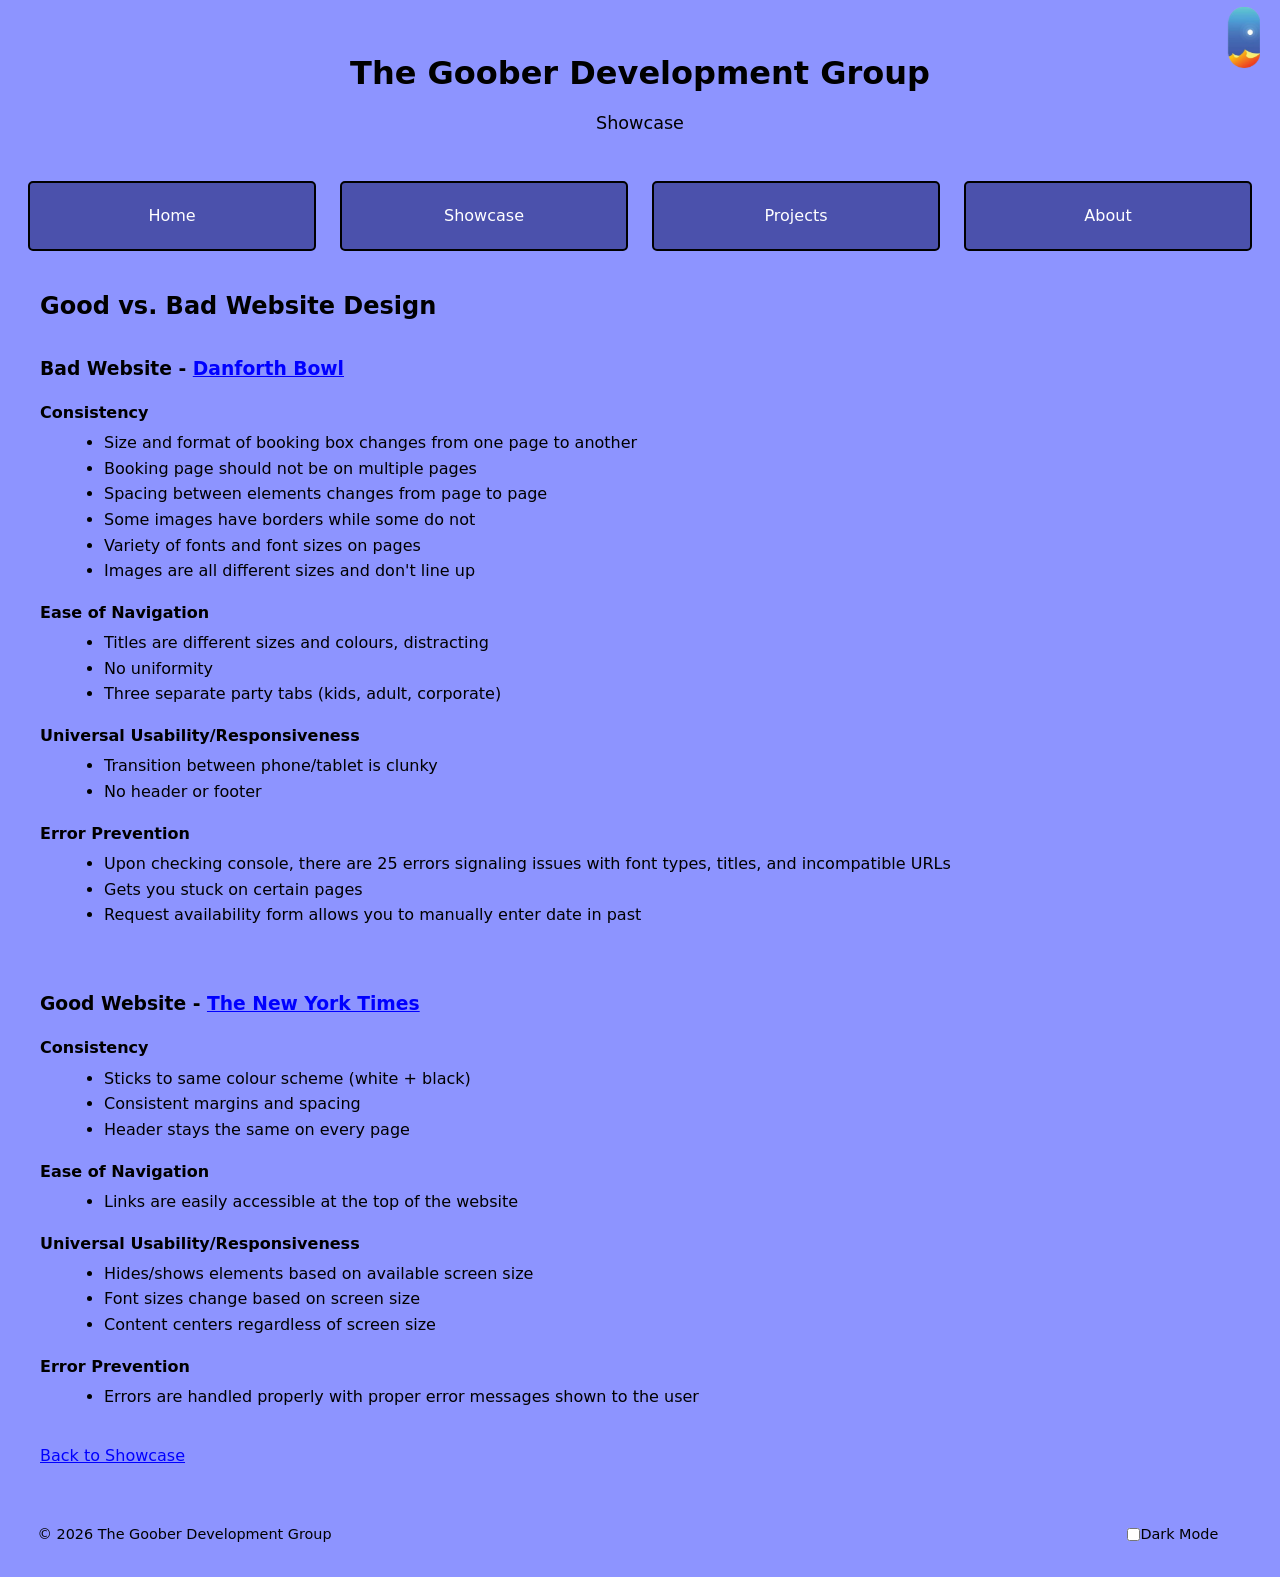
<file: showcase/design-principles.html>
<!DOCTYPE html>
<html lang="en">
<head>
    <meta charset="UTF-8">
    <meta name="viewport" content="width=device-width, initial-scale=1.0">
    <title>Good vs. Bad Design | The Goober Development Group</title>
    <link rel="stylesheet" href="../assets/css/global.css">
    <link rel="stylesheet" href="../assets/css/showcase.css">

    <base href="../">
    <script defer src="./assets/js/theme.js"></script>
</head>
<body>
    <div id="container">

        <div id="header">
            <h1>The Goober Development Group</h1>
            <h2>Showcase</h2>
            <div id="theme"></div>
        </div>

        <div id="nav">
            <a href="./index.html">Home</a>
            <a href="./showcase/index.html">Showcase</a>
            <a href="./project.html">Projects</a>
            <a href="./about.html">About</a>
        </div>

        <div id="content">
            <h2>Good vs. Bad Website Design</h2>

            <h3>Bad Website - <a href="https://www.danforthbowl.com/home.html" target="_blank">Danforth Bowl</a></h3>
            <h4>Consistency</h4>
            <ul>
                <li>Size and format of booking box changes from one page to another</li>
                <li>Booking page should not be on multiple pages</li>
                <li>Spacing between elements changes from page to page</li>
                <li>Some images have borders while some do not</li>
                <li>Variety of fonts and font sizes on pages</li>
                <li>Images are all different sizes and don't line up</li>
            </ul>
            <h4>Ease of Navigation</h4>
            <ul>
                <li>Titles are different sizes and colours, distracting</li>
                <li>No uniformity</li>
                <li>Three separate party tabs (kids, adult, corporate)</li>
            </ul>
            <h4>Universal Usability/Responsiveness</h4>
            <ul>
                <li>Transition between phone/tablet is clunky</li>
                <li>No header or footer</li>
            </ul>
            <h4>Error Prevention</h4>
            <ul>
                <li>Upon checking console, there are 25 errors signaling issues with font types, titles, and incompatible URLs</li>
                <li>Gets you stuck on certain pages</li>
                <li>Request availability form allows you to manually enter date in past</li>
            </ul>
            <br>

            <h3>Good Website - <a href="https://www.nytimes.com/" target="_blank">The New York Times</a></h3>
            <h4>Consistency</h4>
            <ul>
                <li>Sticks to same colour scheme (white + black)</li>
                <li>Consistent margins and spacing</li>
                <li>Header stays the same on every page</li>
            </ul>
            <h4>Ease of Navigation</h4>
            <ul>
                <li>Links are easily accessible at the top of the website</li>
            </ul>
            <h4>Universal Usability/Responsiveness</h4>
            <ul>
                <li>Hides/shows elements based on available screen size</li>
                <li>Font sizes change based on screen size</li>
                <li>Content centers regardless of screen size</li>
            </ul>
            <h4>Error Prevention</h4>
            <ul>
                <li>Errors are handled properly with proper error messages shown to the user</li>
            </ul>
            <br>

            <p><a href="./index.html">Back to Showcase</a></p>
        </div>

        <div id="footer">
            &copy; 2026 The Goober Development Group

            <div id="darkmode">
                <input type="checkbox">
                <label>Dark Mode</label>
            </div>

        </div>
    </div>
</body>
</html>
</file>
<file: assets/css/global.css>
@import "theme.css";

* {
    margin: 0;
    box-sizing: border-box;
}

/* Color Variables */
/* :root {
    --bg-color: rgb(75, 81, 172);
    --bg-color2: rgb(141, 148, 255);
    --fg-color: black;
    --href-color: Blue;
}


[data-theme="dark"] {
    --bg-color: black;
    --bg-color2: darkslategrey;
    --fg-color: white;
    --href-color: cornflowerblue;
}

*/

.selected {
    --bg-color: rgb(47, 52, 122);
}

#darkmode {
    display:grid; 
    grid-template-columns: 1fr auto; 
    justify-items: end; 
    padding-right:2%;
}

#darkmode input {
    margin-right: 0.2%;
}


#container {
    background-color: var(--bg-color);
    transition: background-color 0.3s;
}

body {
    color: var(--fg-color);
    background-color: var(--bg-color2);
    margin: 16px;
    transition: color 0.3s;
    font-family: system-ui, -apple-system, sans-serif;
    font-size: 16px;
    line-height: 1.6;
}

a {
    color: var(--href-color);
    transition: color 0.3s;
}

#header,
#footer,
#nav,
#content,
#darkmode {
    background-color: var(--bg-color2);
    transition: background-color 0.3s;
}

#content {
    padding: 1.5em;
}

#content p {
    margin-bottom: 1em;
}


#content h2 {
    margin-bottom: 0.5em;
}

#content h3 {
    margin-top: 1.5em;
    margin-bottom: 0.5em;
}

#content h4 {
    margin-top: 1em;
    margin-bottom: 0.3em;
}

#header {
    padding: 2em;
    text-align: center;
}

#header h1 {
    font-size: 2em;
    margin-bottom: 0.3em;
}

#header h2 {
    font-size: 1.1em;
    font-weight: normal;
}

#footer {
    display: flex;
    justify-content: space-between;
    align-items: center;
    padding: 1em 1.5em;
    font-size: 0.9em;
}

#nav {
    display: flex;
    justify-content: space-around;
    overflow-wrap: break-word;
    text-align: center;
    align-items: center;
}

#nav a {
    padding: 4.5%;
    margin: 1%;
    width: 100%;
    text-decoration: none;
    border: 2px solid black;
    background-color: var(--bg-color);
    color: white;
    border-radius: 5px;
    font-weight: 500;
}


.container {
    display: flex;
    max-width: 75%;
    margin-left: 12.5%;
    margin-right: 12.5%;
    margin-top: 1.5em;
    margin-bottom: 1.5em;
    border: 2px solid black;
    border-radius: 1em;
    padding: 1.5em;
    background-color: var(--bg-color2);
    transition: background-color 0.3s;
}

/* desktop */
@media (min-width: 769px) {
    #nav a {
        padding: 20px;
    }

    .container {
        max-width: 75%;
        margin-left: 12.5%;
        margin-right: 12.5%;
    }
}

/* tablet */
@media (min-width: 481px) and (max-width: 768px) {
    body {
        margin: 12px;
    }

    #header {
        padding: 1.5em;
    }

    #header h1 {
        font-size: 1.7em;
    }

    #nav a {
        padding: 12px 8px;
        font-size: 0.9em;
    }

    #content {
        padding: 1.2em;
    }

    .container {
        max-width: 90%;
        margin-left: 5%;
        margin-right: 5%;
    }

    #footer {
        padding: 0.8em 1em;
    }
}

/* mobile */
@media (max-width: 480px) {
    body {
        margin: 8px;
    }

    #header {
        padding: 1em;
    }

    #header h1 {
        font-size: 1.4em;
    }

    #header h2 {
        font-size: 1em;
    }

    #nav {
        flex-direction: column;
    }

    #nav a {
        padding: 12px;
        margin: 4px 0;
        font-size: 0.95em;
    }

    #content {
        padding: 1em;
    }

    #content h2 {
        font-size: 1.3em;
    }

    #content h3 {
        font-size: 1.1em;
    }

    .container {
        display: block;
        max-width: 100%;
        margin-left: 0;
        margin-right: 0;
        border-radius: 0.5em;
        padding: 1em;
    }

    #footer {
        flex-direction: column;
        gap: 0.8em;
        text-align: center;
        padding: 1em;
    }
}
</file>
<file: assets/css/project.css>
.projectimg {
    max-width: 300px;
    max-height: 300px;
    margin-right: 2em;
    border-radius: 8px;
    border: 2px solid black;
}

.description {
    margin: 1em;
}

.description h3 {
    margin-bottom: 0.5em;
}

.description h4 {
    margin-top: 1em;
    margin-bottom: 0.3em;
}

.container {
    display: block
}

.revision-badge {
    display: inline-block;
    margin-left: 0.5rem;
    padding: 0.1rem 0.55rem;
    border-radius: 999px;
    font-size: 0.7rem;
    font-weight: 700;
    text-transform: uppercase;
    letter-spacing: 0.05em;
    vertical-align: middle;
    line-height: 1.4;
}

.revision-badge.new {
    background: #D4EDDA;
    color: #1E5D2E;
    border: 1px solid #1E5D2E;
}

.revision-badge.revised {
    background: #E3E5FF;
    color: #2F347A;
    border: 1px solid #2F347A;
}

.revision-note {
    background: #F5F6FF;
    border-left: 4px solid #2F347A;
    padding: 0.75rem 1rem;
    border-radius: 4px;
    margin: 0.75rem 0 1rem;
    font-size: 0.92rem;
    color: #2D2D2D;
}

.revision-note::before {
    content: "\270E  Revision Note";
    display: block;
    font-weight: 700;
    color: #2F347A;
    margin-bottom: 0.35rem;
    font-size: 0.72rem;
    text-transform: uppercase;
    letter-spacing: 0.08em;
}

.revision-note p {
    margin: 0 0 0.4rem;
}

.revision-note p:last-child {
    margin-bottom: 0;
}

.revision-log {
    background: #FFFFFF;
    border: 2px solid #2F347A;
    border-radius: 8px;
    padding: 1rem 1.25rem;
    margin: 1.25rem 0 2rem;
    color: #2D2D2D;
}

.revision-log h3 {
    color: #2F347A;
    margin-top: 0;
    margin-bottom: 0.6rem;
}

.revision-log ul {
    margin-bottom: 0.3rem;
}

.revision-log li {
    margin-bottom: 0.35rem;
    font-size: 0.95rem;
}

.revision-log .rev-date {
    font-size: 0.85rem;
    color: #4A4E80;
    margin-bottom: 0.8rem;
    font-style: italic;
}

tr.new-row td {
    background: #E8F5E9;
}

tr.new-row td:first-child::after {
    content: " NEW";
    display: inline-block;
    margin-left: 0.35rem;
    padding: 0 0.35rem;
    font-size: 0.65rem;
    font-weight: 700;
    color: #1E5D2E;
    background: #D4EDDA;
    border: 1px solid #1E5D2E;
    border-radius: 999px;
    letter-spacing: 0.05em;
}

ins {
    background: #D4EDDA;
    text-decoration: none;
    padding: 0 0.2em;
    border-radius: 2px;
    color: #1E5D2E;
}

del {
    background: #F8D7DA;
    padding: 0 0.2em;
    border-radius: 2px;
    color: #72151F;
}

[data-theme="dark"] .revision-badge.new {
    background: rgba(129, 199, 132, 0.18);
    color: #A5D6A7;
    border-color: #81C784;
}

[data-theme="dark"] .revision-badge.revised {
    background: rgba(165, 174, 255, 0.18);
    color: #C5CBFF;
    border-color: #A5AEFF;
}

[data-theme="dark"] .revision-note {
    background: rgba(255, 255, 255, 0.06);
    border-left-color: #A5AEFF;
    color: #E8EAF6;
}

[data-theme="dark"] .revision-note::before {
    color: #C5CBFF;
}

[data-theme="dark"] .revision-log {
    background: rgba(255, 255, 255, 0.06);
    border-color: #A5AEFF;
    color: #E8EAF6;
}

[data-theme="dark"] .revision-log h3 {
    color: #C5CBFF;
}

[data-theme="dark"] .revision-log .rev-date {
    color: #A5AEFF;
}

[data-theme="dark"] tr.new-row td {
    background: rgba(129, 199, 132, 0.15);
    color: #E8F5E9;
}

[data-theme="dark"] tr.new-row td:first-child::after {
    background: rgba(129, 199, 132, 0.22);
    color: #A5D6A7;
    border-color: #81C784;
}

[data-theme="dark"] ins {
    background: rgba(129, 199, 132, 0.22);
    color: #A5D6A7;
}

[data-theme="dark"] del {
    background: rgba(239, 154, 154, 0.22);
    color: #FFCDD2;
}

/* tablet */
@media (min-width: 481px) and (max-width: 768px) {
    .projectimg {
        max-width: 200px;
        max-height: 200px;
        margin-right: 1.5em;
    }

    .description {
        margin: 0.8em;
    }
}

/* mobile */
@media (max-width: 480px) {
    .projectimg {
        max-width: 100%;
        max-height: none;
        margin-right: 0;
        margin-bottom: 1em;
    }

    .description {
        margin: 0.5em 0;
    }
}
</file>
<file: assets/css/showcase.css>
#content ul {
    margin-left: 1.5em;
    margin-bottom: 0.5em;
}

.showcase-links {
    display: flex;
    justify-content: center;
    gap: 15px;
    flex-wrap: wrap;
}

.showcase-item {
    padding: 20px 30px;
    text-align: center;
    text-decoration: none;
    border-radius: 8px;
    border: 2px solid black;
    background-color: var(--bg-color);
    color: white;
    font-weight: 500;
}

/* tablet */
@media (min-width: 481px) and (max-width: 768px) {
    .showcase-item {
        padding: 15px 20px;
        font-size: 0.95em;
    }
}

/* mobile */
@media (max-width: 480px) {
    .showcase-links {
        flex-direction: column;
    }

    .showcase-item {
        padding: 12px 15px;
        font-size: 0.9em;
    }
}
</file>
<file: assets/css/about.css>
.portfolio-links {
    display: flex;
    justify-content: center;
    gap: 10px;
    /* padding: 1% */
}

.portfolio-item {
    padding: 20px;
    text-align: center;
    text-decoration: none;
    border-radius: 5px;
    width: 100%;
    border: 2px solid black
}
</file>
